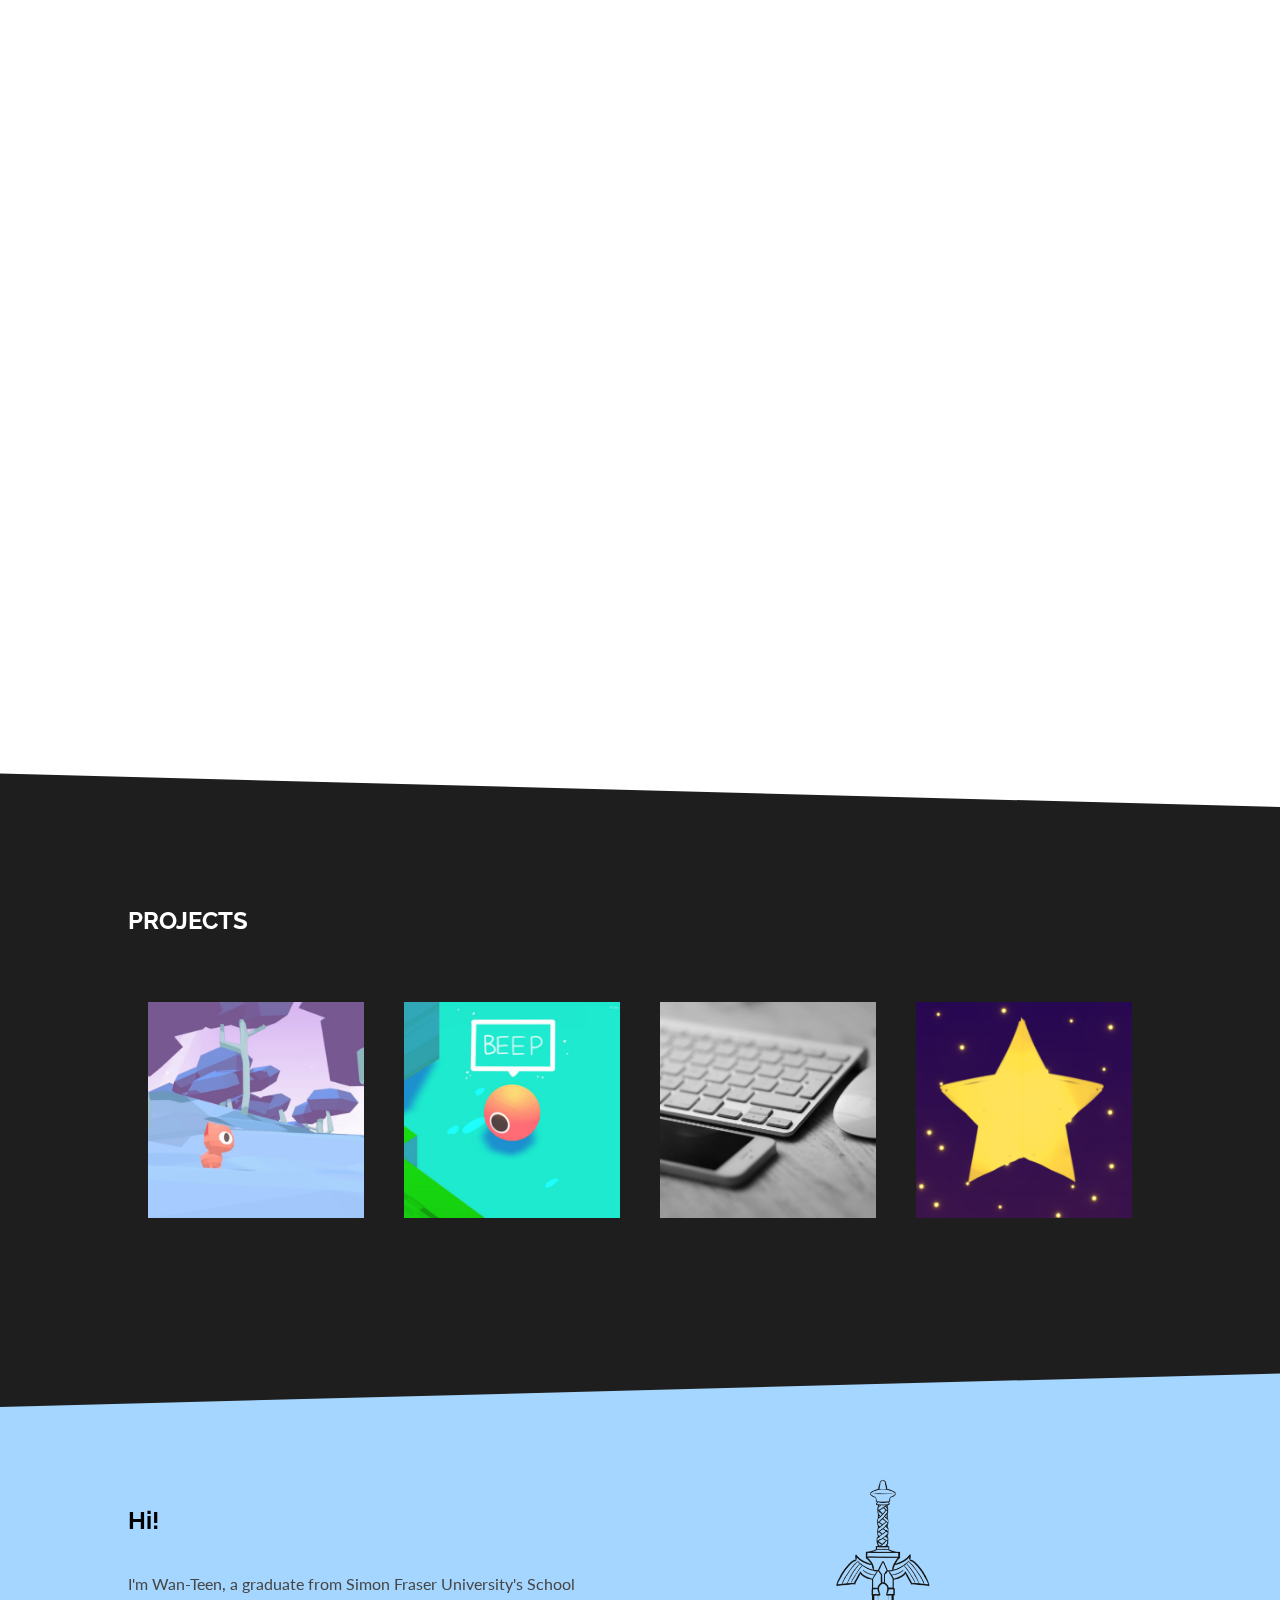
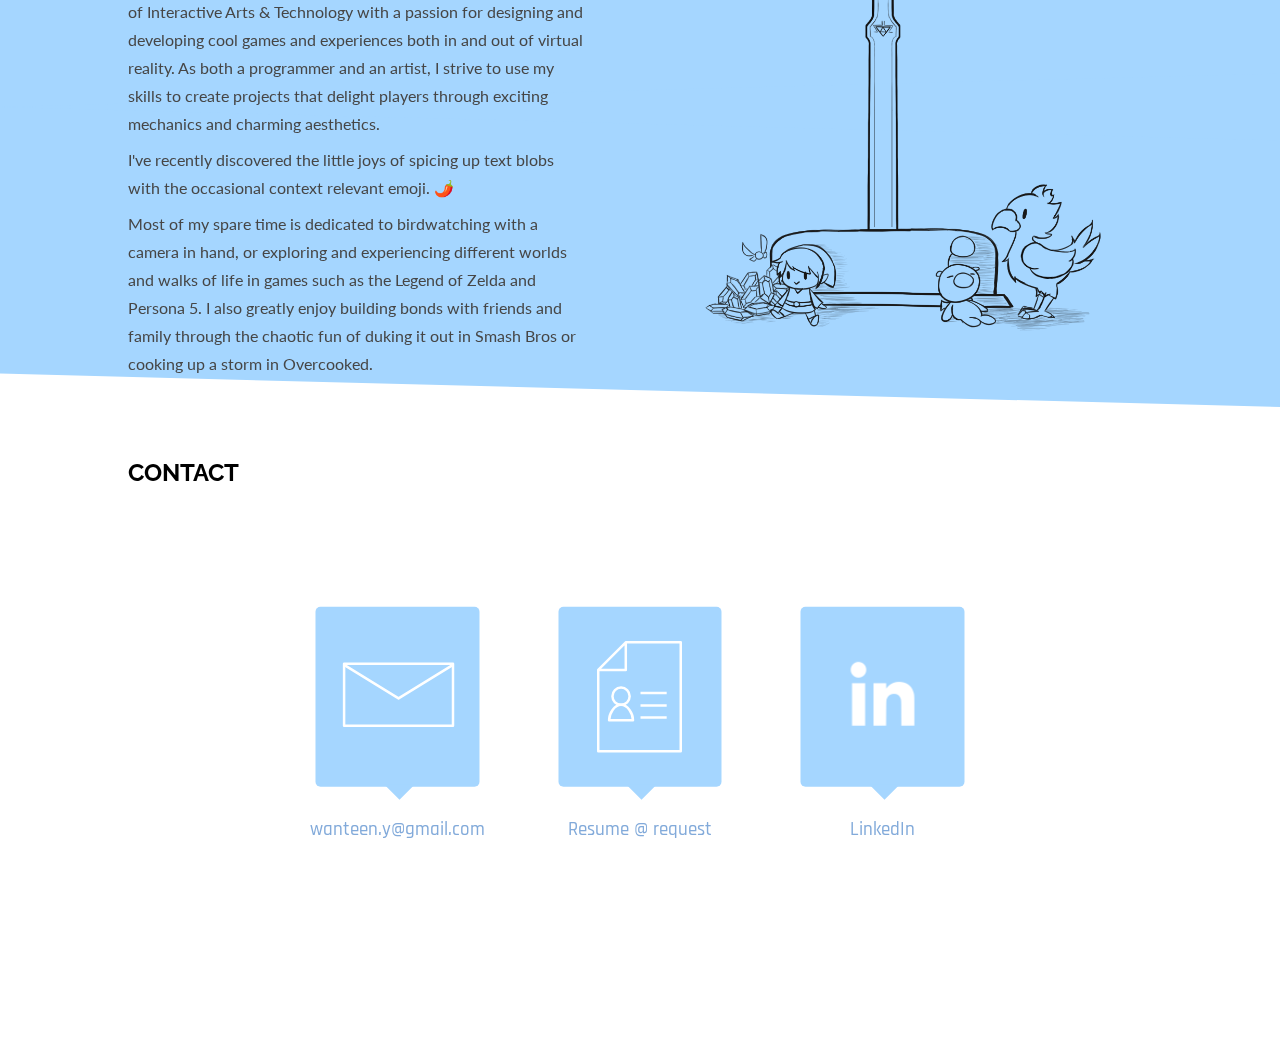
<file: index.html>
<!DOCTYPE html>
<html lang ="en">

  <head>

    <meta charset="utf-8">
    <meta name=viewport content="width=device-width, initial-scale=1">
    <meta name="format-detection" content="telephone=no">

    <title>wan-teen yang</title>

    <link rel="shortcut icon" type="image/x-icon" href="imgs/favicon.ico">
    <link href="css/main.css" rel="stylesheet">
    <link href="css/grid.css" rel="stylesheet">
    <link href="css/icon-animate.css" rel="stylesheet">

    <!-- normalize css from https://necolas.github.io/normalize.css/ -->
    <link href="css/normalize.css" rel="stylesheet"> 
    <link href="css/angled-edges.css" rel="stylesheet">
  </head>

  <body id="index" data-spy="scroll" data-target=".navbar">

    <!-- FIXED HEADER NAVIGATION BAR /////////////////////////////////// -->
    <section class="header-bar" id="header">

      <div class="header-content-left">
        <a href="#top" onclick="scrollToTop()">
        <div class="header-initial-icon">
          <svg id="header-icon" data-name="icon" xmlns="http://www.w3.org/2000/svg" viewBox="0 0 300 300">
              <polygon class="icon-line" points="25 50.23 275 50.23 275 50.23 150 249.76"/>
              <!-- W -->
              <line class="icon-line" x1="81.31" y1="140.78" x2="150.1" y2="50.24"/>
              <line class="icon-line" x1="149.9" y1="50.24" x2="218.69" y2="140.78"/>
              <!-- T -->
              <line class="icon-line" x1="150" y1="50.24" x2="150" y2="249.34"/>
              <!--Y-->
              <line class="icon-line" x1="101.83" y1="112.04" x2="150.07" y2="169.53" />
              <line class="icon-line" x1="149.93" y1="169.53" x2="198.17" y2="112.04" />
          </svg>
        </div>

        <h1> WAN-TEEN YANG </h1>
        </a>
      </div>

      <!-- navigation  -->
      <nav class="nav-bar">
          <a class="button" id="fixedNavProj" href="#projects" onclick="scrollToSection('projects-section')">PROJECTS</a>
          <a class="button" id="fixedNavAbout" href="#about" onclick="scrollToSection('about-section')">ABOUT</a>
          <a class="button" id="fixedNavContact" href="#contact" onclick="scrollToSection('contact-section')">CONTACT</a>
      </nav>

    </section>

    <!-- TOP SECTION //////////////////////////////////////////////////////////  -->
    <section id="top-section" data-section-name="top" class="section"> 
        <div class="initial-icon">
          <svg class="icon" id="icon" data-name="icon" xmlns="http://www.w3.org/2000/svg" viewBox="0 0 300 300">
              <polygon class="icon-line-animate triangle" points="25 50.23 275 50.23 275 50.23 150 249.76"/>
              <!-- W -->
              <line class="icon-line-animate w-left" x1="81.31" y1="140.78" x2="150.1" y2="50.24"/>
              <line class="icon-line-animate w-right" x1="149.9" y1="50.24" x2="218.69" y2="140.78"/>
              <!-- T -->
              <line class="icon-line-animate t-line" x1="150" y1="50.24" x2="150" y2="249.34"/>
              <!--Y-->
              <line class="icon-line-animate y-left" x1="101.83" y1="112.04" x2="150.07" y2="169.53" />
              <line class="icon-line-animate y-right" x1="149.93" y1="169.53" x2="198.17" y2="112.04" />
          </svg>
        </div>

        <div class="top-content">

          <h1> WAN-TEEN YANG </h1>
          <p> &lt; game/vr developer + programmer &gt; </p>

          <nav class="nav-bar">
            <a href="#projects" class="button" onclick="scrollToSection('projects-section')">PROJECTS</a>
            <a href="#about" class="button" onclick="scrollToSection('about-section')">ABOUT</a>
            <a href="#contact" class="button" onclick="scrollToSection('contact-section')">CONTACT</a>
          </nav>
        </div>

    </section>

    <!-- PROJECTS SECTION ////////////////////////////////////////////////////// -->
    <section id="projects-section" class="section edge--both"> 
      <div class="index-section-content">
        <h2> PROJECTS </h2>
        <div class="content-container">

            <div class="content-block project-item">
              <a href="amorphous.html">
                <div class="project-img">
                  <img src="imgs/project-icons/amorphous-icon.png" alt="amorphous" draggable="false">
                </div>
              <div class="content-info-overlay">
                <p class="paragraph-head"> AMORPHOUS </p>
                <p class="paragraph"> 3d animated short </p>
              </div>
              </a>
            </div>
            
            <div class="content-block project-item">
              <a href="beep.html">
              <div class="project-img">
                <img src="imgs/project-icons/beep-icon.jpg" alt="beep" draggable="false">
              </div>
              <div class="content-info-overlay">
                <p class="paragraph-head"> BEEP </p>
                <p class="paragraph"> game development </p>
              </div>
              </a>
            </div>

            <div class="content-block project-item">
              <a href="phone-comparison.html">
              <div class="project-img">
                <img src="imgs/project-icons/phone-icon.jpg" alt="phone-comparison" draggable="false">
              </div>
              <div class="content-info-overlay">
                <p class="paragraph-head"> PHONE COMPARISON </p>
                <p class="paragraph"> web development </p>
              </div>
              </a>
            </div>

            <div class="content-block project-item">
              <a href="sleep-on-it.html">
              <div class="project-img">
                <img src="imgs/project-icons/sleep-icon.png" alt="sleep-on-it" draggable="false">
              </div>
              <div class="content-info-overlay">
                <p class="paragraph-head"> SLEEP ON IT </p>
                <p class="paragraph"> app development </p>
              </div>
              </a>
            </div>
          
          </div> <!-- end of content container -->

      </div> 
      <!-- end of index section content -->
    </section>

    <!-- ABOUT SECTION ////////////////////////////////////////////////////// -->

    <section id="about-section" data-section-name="about" class="section edge--both--reverse">
      <div class="index-section-content">
        <h2> Hi! </h2>

        <p class="bio">
          I'm Wan-Teen, a graduate from Simon Fraser University's School of Interactive Arts &amp; Technology with a passion for designing and developing cool games and experiences both in and out of virtual reality. As both a programmer and an artist, I strive to use my skills to create projects that delight players through exciting mechanics and charming aesthetics.

          <span class="spacer"></span>
          
          I've recently discovered the little joys of spicing up text blobs with the occasional context relevant emoji. 🌶️
          
          <span class="spacer"></span>
          
          Most of my spare time is dedicated to birdwatching with a camera in hand, or exploring and experiencing different worlds and walks of life in games such as the Legend of Zelda and Persona 5. I also greatly enjoy building bonds with friends and family through the chaotic fun of duking it out in Smash Bros or cooking up a storm in Overcooked.

        </p>

        <div class="about-img">
          <img src="imgs/about-v0.png" alt="about" draggable="false">
        </div>
      </div>
      <!-- end of index section content -->
    </section>

    <!-- CONTACT SECTION ////////////////////////////////////////////////////// -->

    <section id="contact-section" data-section-name="contact" class="section edge--both">
      <div class="index-section-content">
        <h2> CONTACT </h2>

        <div class="contact-info">

         <!-- navigation  -->
          <div class="nav-bar">

            <div class="button no-bracket">
              <a href="mailto:wanteen.y@gmail.com">
              <div class="contact-icon-container">
                <div class="triangle"></div>
                <div class="contact-icon">
                  <svg version="1.1" id="Layer_3" xmlns="http://www.w3.org/2000/svg" xmlns:xlink="http://www.w3.org/1999/xlink" x="0px" y="0px"
                  viewBox="0 0 300 300" style="enable-background:new 0 0 300 300;" xml:space="preserve">
                  <g>
                  <rect x="43.2" y="84" class="contact-icon-stroke" width="217.8" height="123.7"/>
                  <polyline class="contact-icon-stroke" points="43.2,86.2 152.1,153.2 261,86.2  "/>
                  </g>
                  </svg>
                </div>
              </div>
              wanteen.y@gmail.com</a>
            </div>

            <div class="button no-bracket">
              <a href="#" onClick="return false;">
              <div class="contact-icon-container">
                <div class="triangle"></div>
                <div class="contact-icon">
                  <svg version="1.1" id="Layer_5" xmlsnlinkedin="http://www.w3.org/2000/svg" xmlns:xlink="http://www.w3.org/1999/xlink" x="0px" y="0px"
                  viewBox="0 0 300 300" style="enable-background:new 0 0 300 300;" xml:space="preserve">
                    <g>
                      <polyline class="contact-icon-stroke" points="122.6,41.1 232.5,41.1 232.5,258.9 67.5,258.9 67.5,96.2  "/>
                      <polygon class="contact-icon-stroke" points="122.6,96.2 67.5,96.2 95,68.6 122.6,41.1  "/>
                      <line class="contact-icon-stroke" x1="152" y1="142.5" x2="204.4" y2="142.5"/>
                      <line class="contact-icon-stroke" x1="152" y1="167.2" x2="204.4" y2="167.2"/>
                      <line class="contact-icon-stroke" x1="152" y1="191.2" x2="204.4" y2="191.2"/>
                      <circle class="contact-icon-stroke" cx="113.1" cy="148.8" r="17.2"/>
                      <path class="contact-icon-stroke" d="M89.2,197.1c0-14.1,10.7-31.1,23.9-31.1s23.9,17,23.9,31.1H89.2z"/>
                    </g>
                  </svg>
                </div>
              </div>              
              Resume @ request</a>
            </div>

            <div class="button no-bracket">
              <a href="https://www.linkedin.com/in/wanteen-y" target="_blank">
              <div class="contact-icon-container">
                <div class="triangle"></div>
                <div class="contact-icon">
                  <img src="imgs/icons/linkedin-64.png" alt="linkedin">
                  </svg>
                </div>
              </div>              
              LinkedIn</a>
            </div>

          </div>
          <!-- end of navbar -->
        </div>
        <!-- end of contact info -->

       </div>
      <!-- end of index section content -->
    </section>

    <!-- Load JS -->
    <script src="js/jquery.min.js"></script>
    <script src="js/jquery-ui.min.js"></script>

    <script src="js/nav-handler.js"></script>

    </body>
</html>
</file>
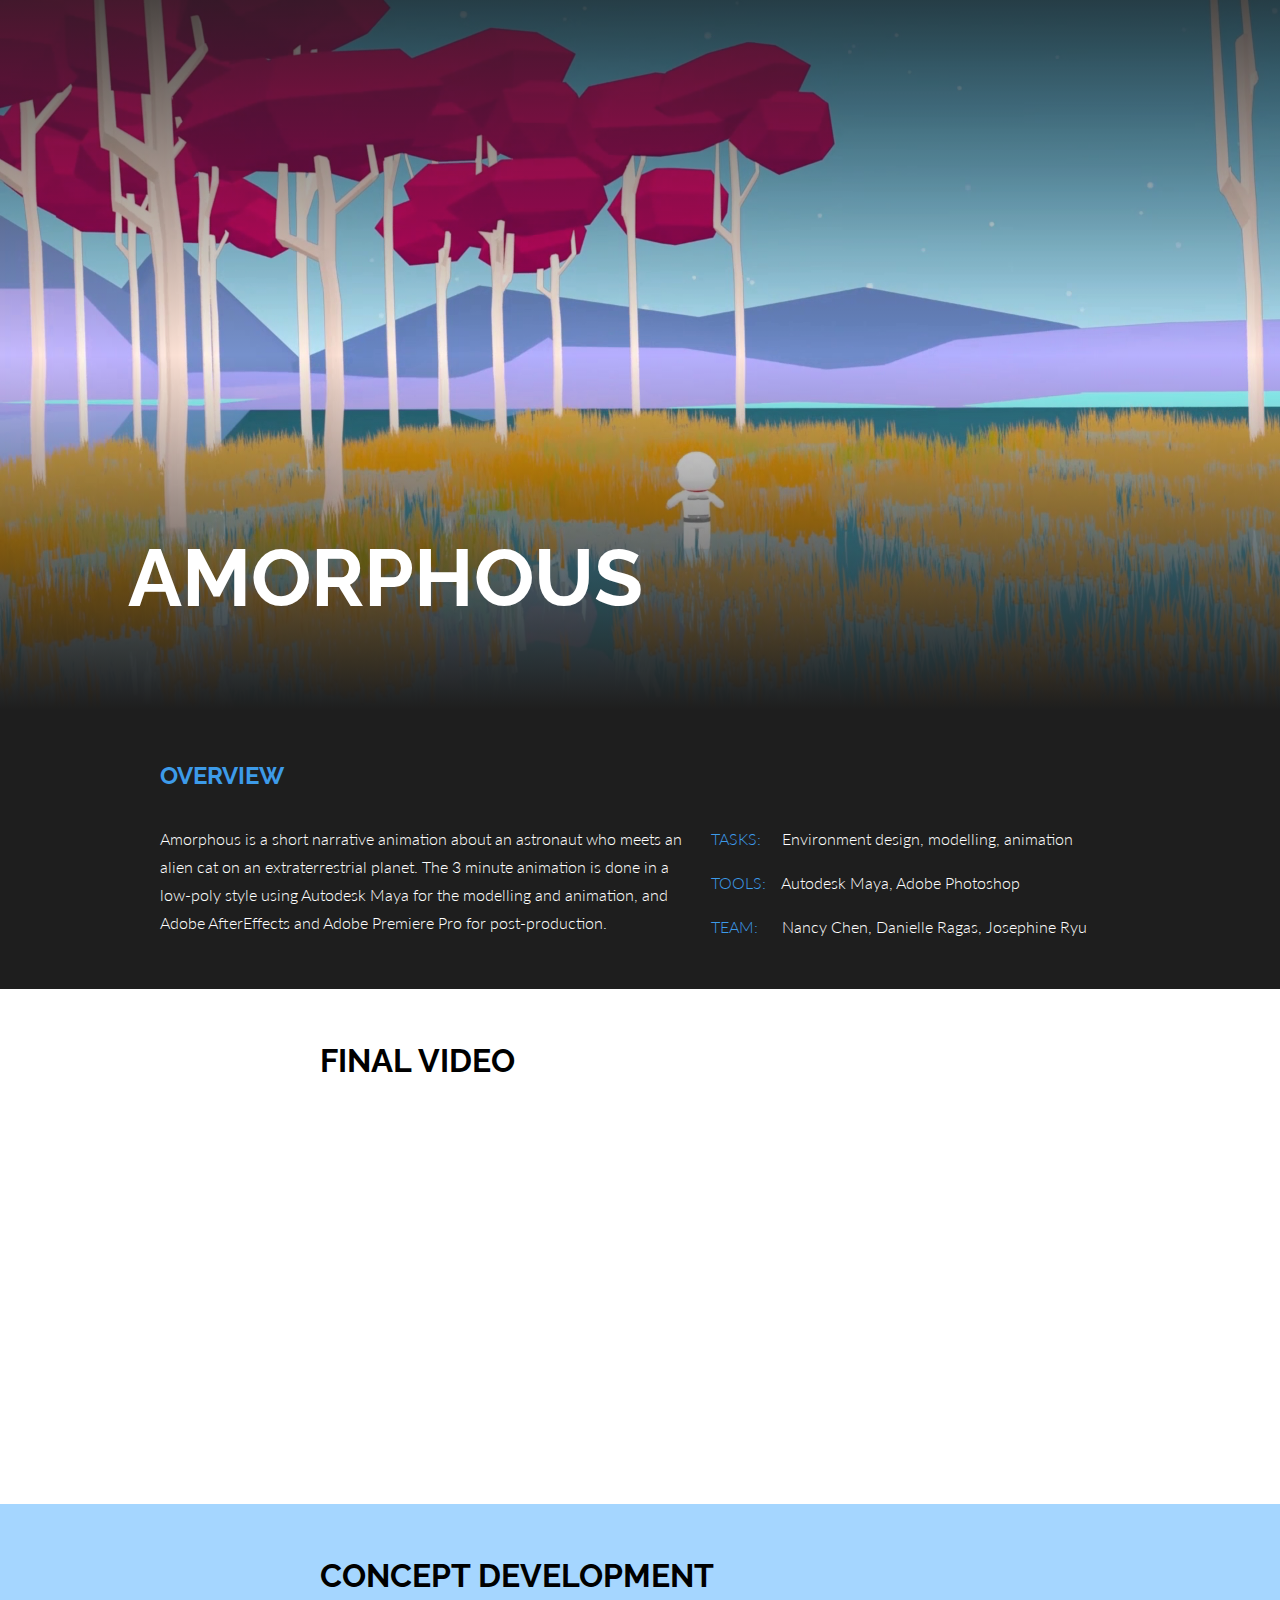
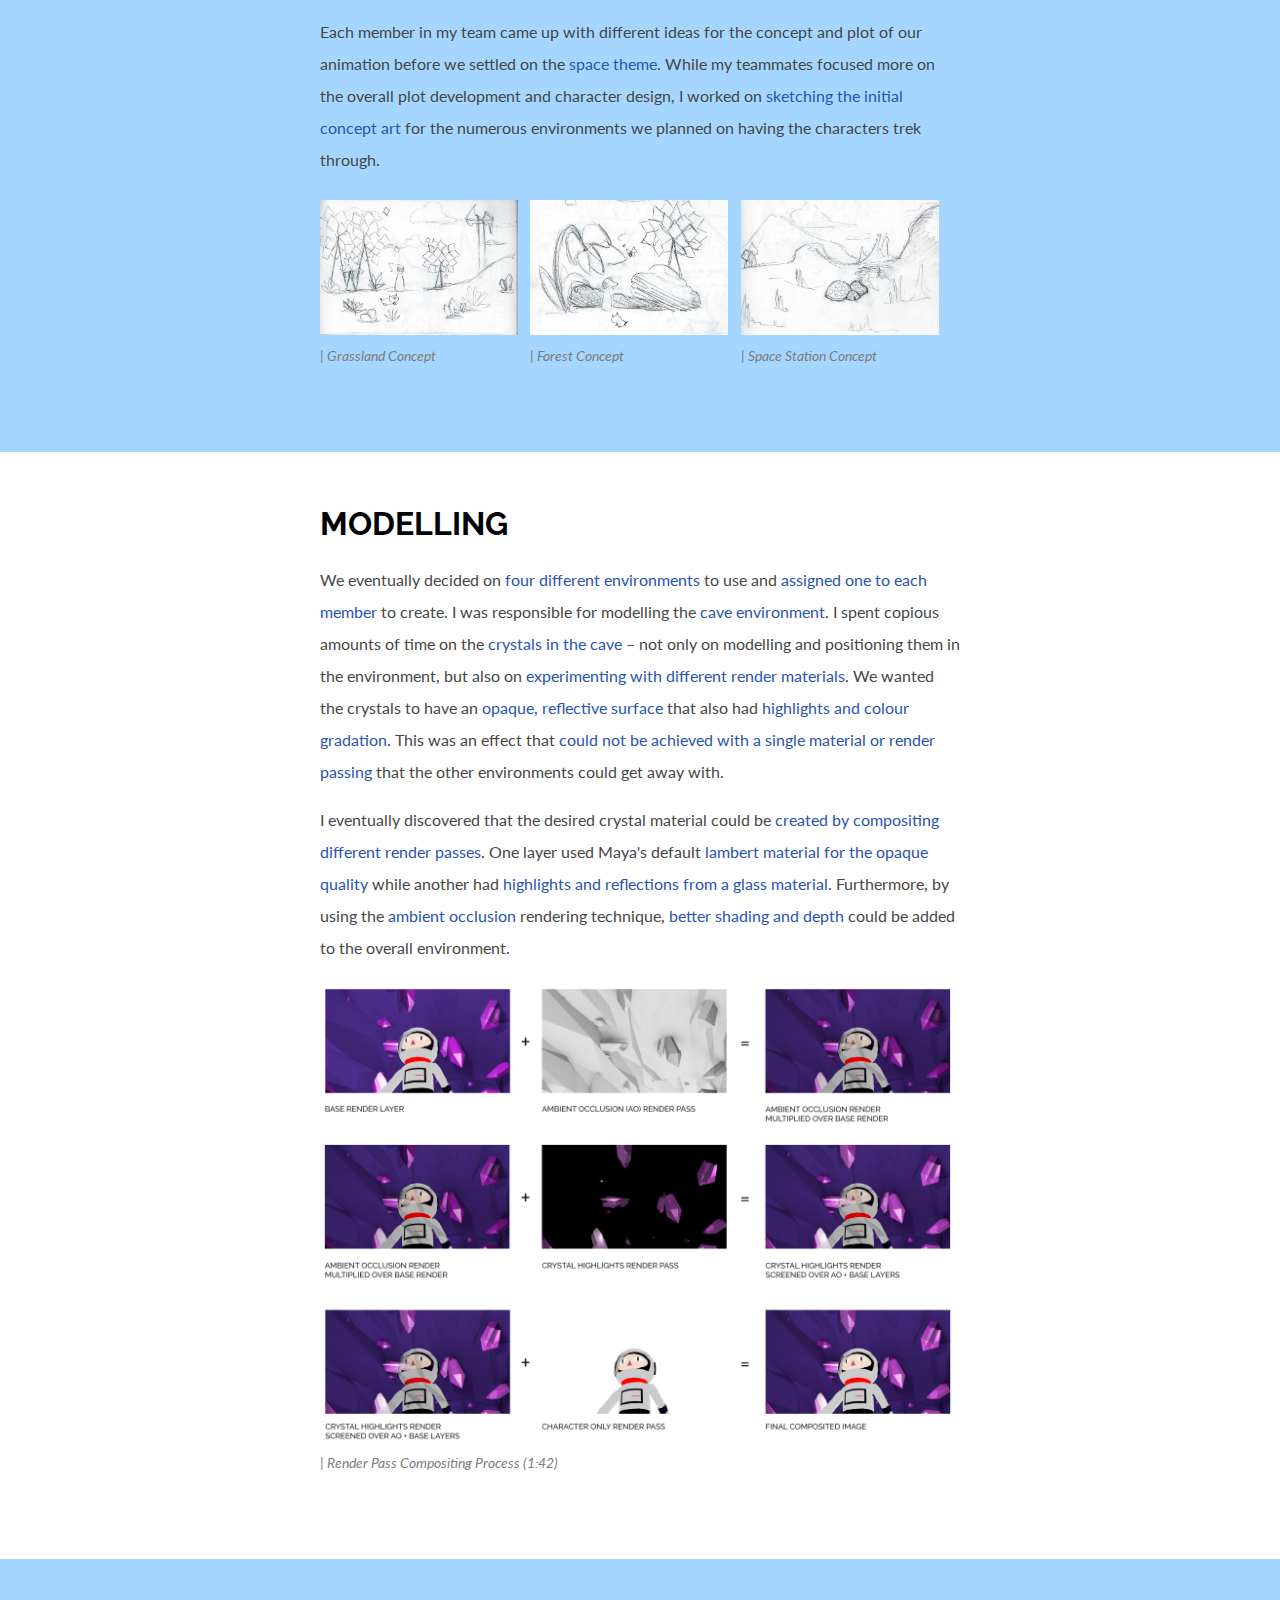
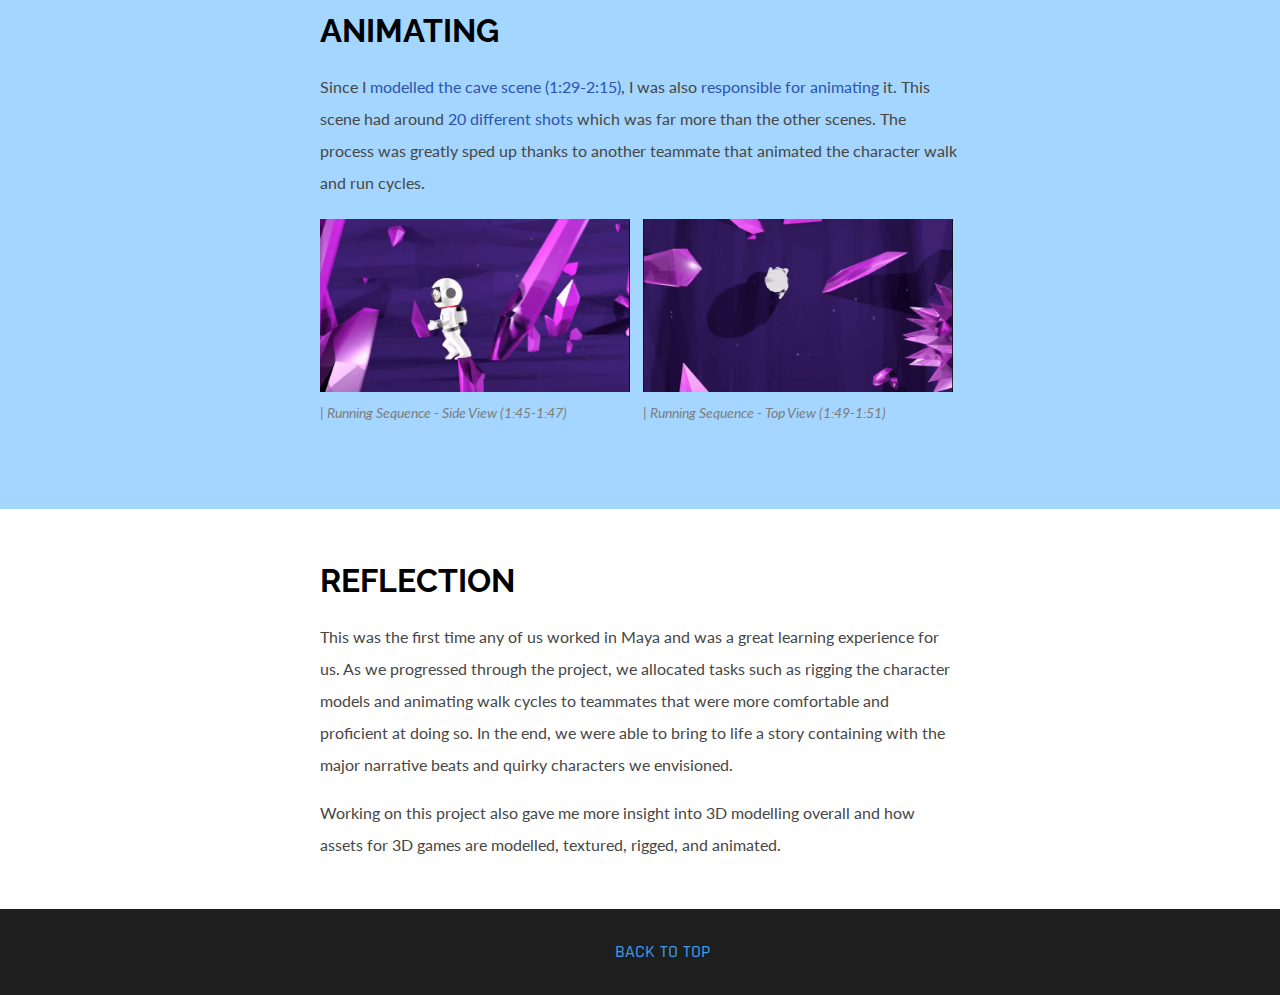
<file: amorphous.html>
<!DOCTYPE html>
<html lang ="en">

  <head>

    <meta charset="utf-8">
    <meta name=viewport content="width=device-width, initial-scale=1">

    <title>Amorphous // 3D Animation</title>

    <link rel="shortcut icon" type="image/x-icon" href="imgs/favicon.ico">
    <link href="css/main.css" rel="stylesheet">
    <link href="css/grid.css" rel="stylesheet">
    <!-- normalize css from https://necolas.github.io/normalize.css/ -->
    <link href="css/normalize.css" rel="stylesheet"> 
    <link href="css/angled-edges.css" rel="stylesheet">

  </head>

  <body>

    <!-- FIXED HEADER NAVIGATION BAR /////////////////////////////////// -->
    <section class="header-bar">

      <div class="header-content-left">
        <a href="index.html">
        <div class="header-initial-icon">
          <svg version="1.1" id="Layer_4" xmlns="http://www.w3.org/2000/svg" xmlns:xlink="http://www.w3.org/1999/xlink" x="0px" y="0px"
          viewBox="0 0 350 350" style="enable-background:new 0 0 350 350;" xml:space="preserve">
          <line class="icon-line" x1="178.1" y1="62" x2="178.1" y2="316.6"/>
          <line class="icon-line" x1="178.1" y1="62" x2="92.8" y2="177.7"/>
          <line class="icon-line" x1="263.6" y1="176.8" x2="178.1" y2="62"/>
          <line class="icon-line" x1="120.6" y1="139.3" x2="178.1" y2="214.3"/>
          <line class="icon-line" x1="178.1" y1="214.3" x2="237" y2="141.2"/>
          <polygon class="icon-line" points="21.8,62 334.4,62 178.1,320.3 "/>
          </svg>
        </div>
        <h1> WAN-TEEN YANG </h1>
        </a>
      </div>

      <!-- navigation  -->
      <nav class="nav-bar project-nav ">
        <a class="button project-nav-button" id="fixedNavProj" href="index.html#projects">RETURN TO PROJECTS</a>
      </nav>

    </section>

    <!-- PROJECT TOP //////////////////////////////////////////////////////// -->

    <section id="project-top" class="amorphous-bg">
      <div class="bg-overlay"></div>
      <div class="project-content">
        <h1> AMORPHOUS </h1>
      </div>
    </section>

    <section id="project-overview">
      <div class="project-overview-content">

        <h2 class="subheader"> OVERVIEW </h2>
        <div class="overview">
          <p> Amorphous is a short narrative animation about an astronaut who meets an alien cat on an extraterrestrial planet. The 3 minute animation is done in a low-poly style using Autodesk Maya for the modelling and animation, and Adobe AfterEffects and Adobe Premiere Pro for post-production. 
          </p>
          </div>

        <div class="overview-breakdown">
          <p>
            <span class="label">TASKS:</span>
            Environment design, modelling, animation
          </p>
          <p>
            <span class="label">TOOLS:</span>
            Autodesk Maya, Adobe Photoshop
          </p>
          <p>
            <span class="label">TEAM:</span>
            Nancy Chen, Danielle Ragas, Josephine Ryu
          </p>
        </div>
      </div>
    </section>

    <!-- FINAL RESULT //////////////////////////////////////////////////////// -->   

    <section id="final-result">
      <div class="project-content">
        <h1> FINAL VIDEO </h1>
        <div class="video">
          <figure>
            <iframe src="https://player.vimeo.com/video/162523399?title=0&amp;byline=0&amp;portrait=0" width="640" height="360" allowfullscreen></iframe>
          </figure>
        </div>
      </div>
    </section>

    <!-- CONCEPT //////////////////////////////////////////////////////// -->

    <section id="concept">
      <div class="project-content">
          <h1> CONCEPT DEVELOPMENT</h1>
          <p>
            Each member in my team came up with different ideas for the concept and plot of our animation before we settled on the <span class="highlight">space theme</span>. While my teammates focused more on the overall plot development and character design, I worked on <span class="highlight">sketching the initial concept art</span> for the numerous environments we planned on having the characters trek through.
          </p>

          <span class="spacer"></span>

          <div class="images">
            <div class="img-col-3">
              <img src="imgs/amorphous/concept01.jpg" alt="grassland concept art">
              <div class="img-caption">| Grassland Concept</div>
            </div>
            <div class="img-col-3">
              <img src="imgs/amorphous/concept02.jpg" alt="forest concept art">
              <div class="img-caption">| Forest Concept</div>
            </div>
            <div class="img-col-3">
              <img src="imgs/amorphous/concept03.jpg" alt="space station ruins concept art">
             <div class="img-caption"> | Space Station Concept</div>
           </div>
          </div>
        </div>
    </section>

    <!-- MODELLING //////////////////////////////////////////////////////// -->

    <section id="modelling">
      <div class="project-content">
          <h1>MODELLING</h1>
          <p> We eventually decided on <span class="highlight">four different environments</span> to use and <span class="highlight">assigned one to each member</span> to create. I was responsible for modelling the <span class="highlight">cave environment</span>. I spent copious amounts of time on the <span class="highlight">crystals in the cave</span> – not only on modelling and positioning them in the environment, but also on <span class="highlight">experimenting with different render materials</span>. We wanted the crystals to have an <span class="highlight">opaque, reflective surface</span> that also had <span class="highlight">highlights and colour gradation</span>. This was an effect that <span class="highlight">could not be achieved with a single material or render passing</span> that the other environments could get away with.</p>
          <p>I eventually discovered that the desired crystal material could be <span class="highlight">created by compositing different render passes</span>. One layer used Maya's default <span class="highlight">lambert material for the opaque quality</span> while another had <span class="highlight">highlights and reflections from a glass material</span>. Furthermore, by using the <span class="highlight">ambient occlusion</span> rendering technique, <span class="highlight">better shading and depth</span> could be added to the overall environment.
          </p>

          <span class="spacer"></span>

          <div class="images">
            <img class="img-col-1" src="imgs/amorphous/amorphous-compositing-processv2.png" alt="compositing process">
            <div class="img-caption">| Render Pass Compositing Process (1:42)</div>
          </div>

      </div>
    </section>

    <!-- ANIMATING //////////////////////////////////////////////////////// -->

    <section id="animating">
      <div class="project-content">
          <h1>ANIMATING</h1>
          <p> Since I <span class="highlight">modelled the cave scene (1:29-2:15)</span>, I was also <span class="highlight">responsible for animating</span> it. This scene had around <span class="highlight">20 different shots</span> which was far more than the other scenes. The process was greatly sped up thanks to another teammate that animated the character walk and run cycles.
          </p>

          <span class="spacer"></span>
            
          <div class="images">
            <div class="img-col-2"> 
              <img src="imgs/amorphous/run01.gif" alt="running sequence side view">
              <div class="img-caption">| Running Sequence - Side View (1:45-1:47)</div>
            </div>
            <div class="img-col-2"> 
              <img src="imgs/amorphous/run02.gif" alt="running sequence top view">
              <div class="img-caption">| Running Sequence - Top View (1:49-1:51) </div>
            </div>
          </div>
      </div>
    </section>

    <!-- REFLECTION //////////////////////////////////////////////////////// -->

    <section id="reflection" class="white-bg">
      <div class="project-content">
        <h1> REFLECTION </h1>
        <p> This was the first time any of us worked in Maya and was a great learning experience for us. As we progressed through the project, we allocated tasks such as rigging the character models and animating walk cycles to teammates that were more comfortable and proficient at doing so. In the end, we were able to bring to life a story containing with the major narrative beats and quirky characters we envisioned. </p>
        <p> Working on this project also gave me more insight into 3D modelling overall and how assets for 3D games are modelled, textured, rigged, and animated.</p>
      </div>

      <div class="nav-area">
        <nav class="nav-bar nav-bar-end">
          <a href="#" class="button">BACK TO TOP</a>
        </nav>
      </div>
    </section>


    <!-- Load JS -->
    <script src="js/jquery.min.js"></script>
    <script src="js/jquery-ui.min.js"></script>

    <script src="js/nav-handler.js"></script>
    <script src="js/jquery.scrollify.js"></script>
    <script src="js/video-formatter.js"></script>

    </body>
    </html>
</file>
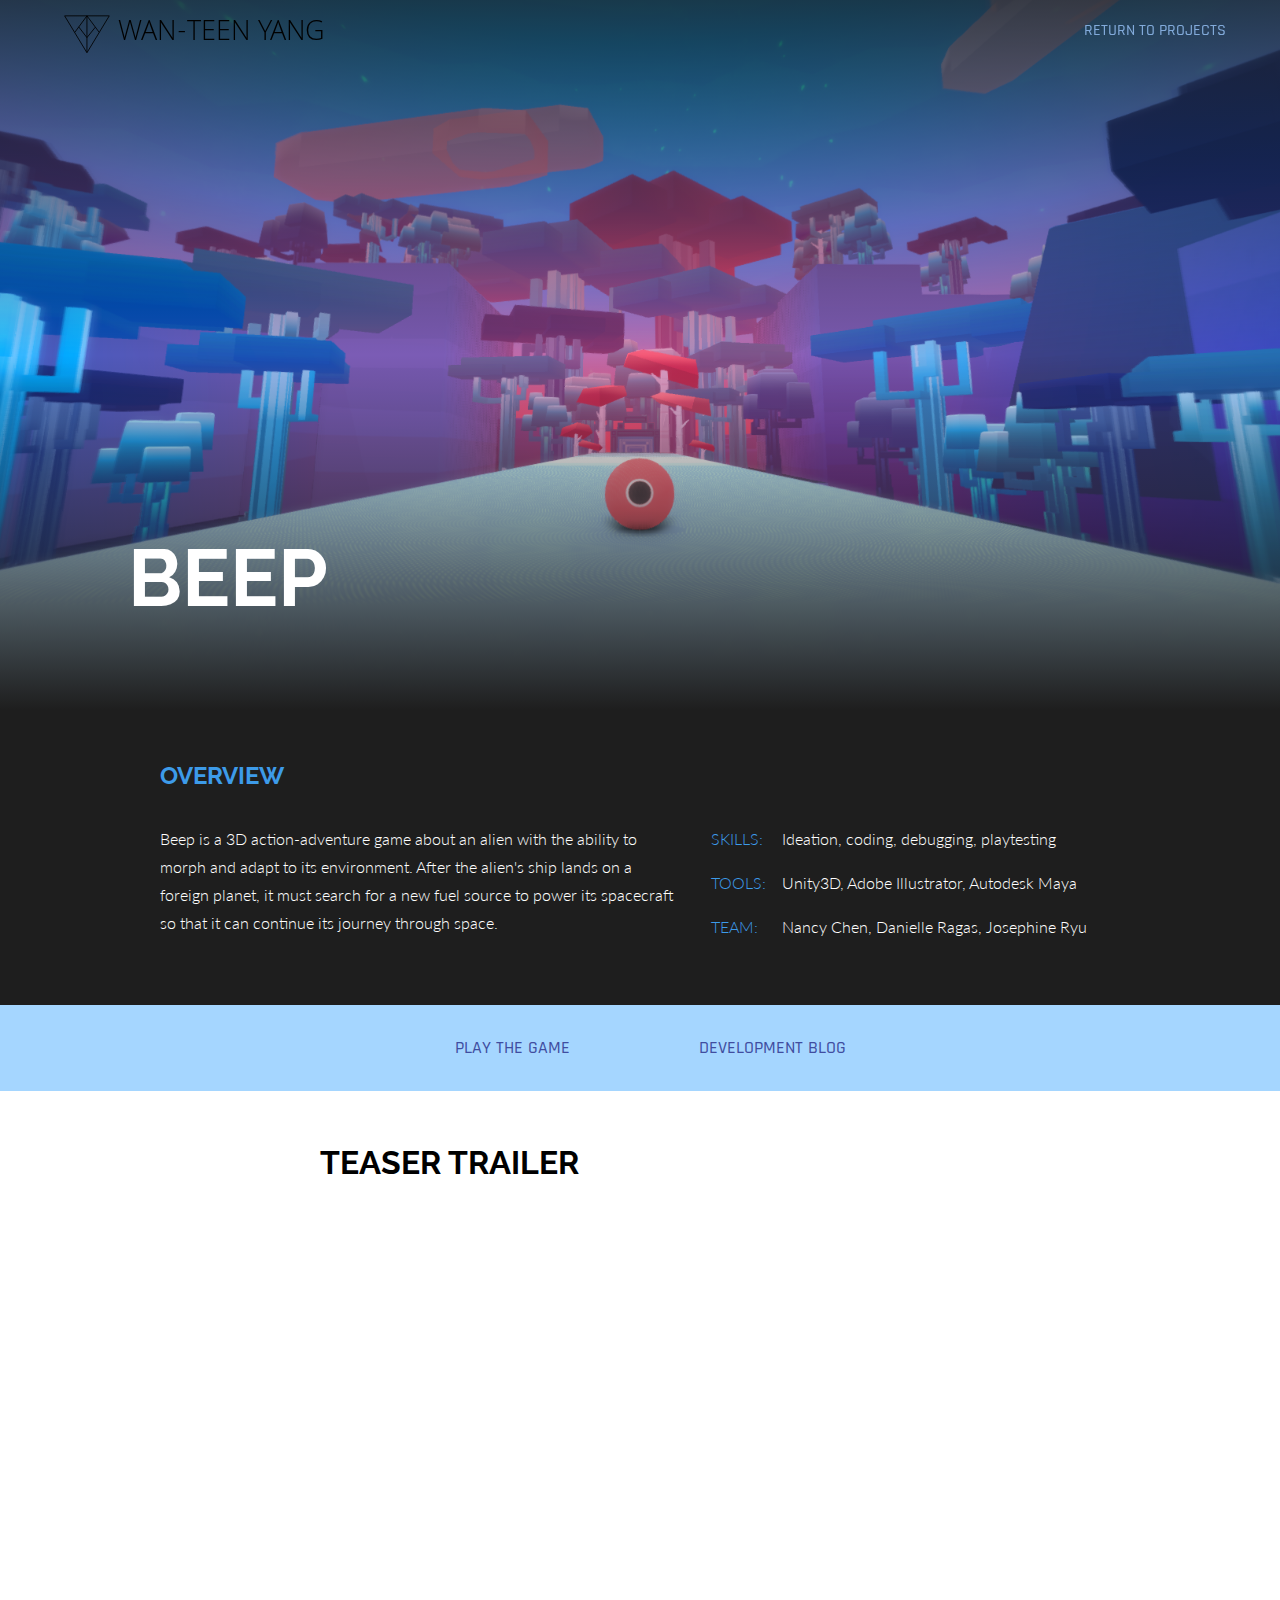
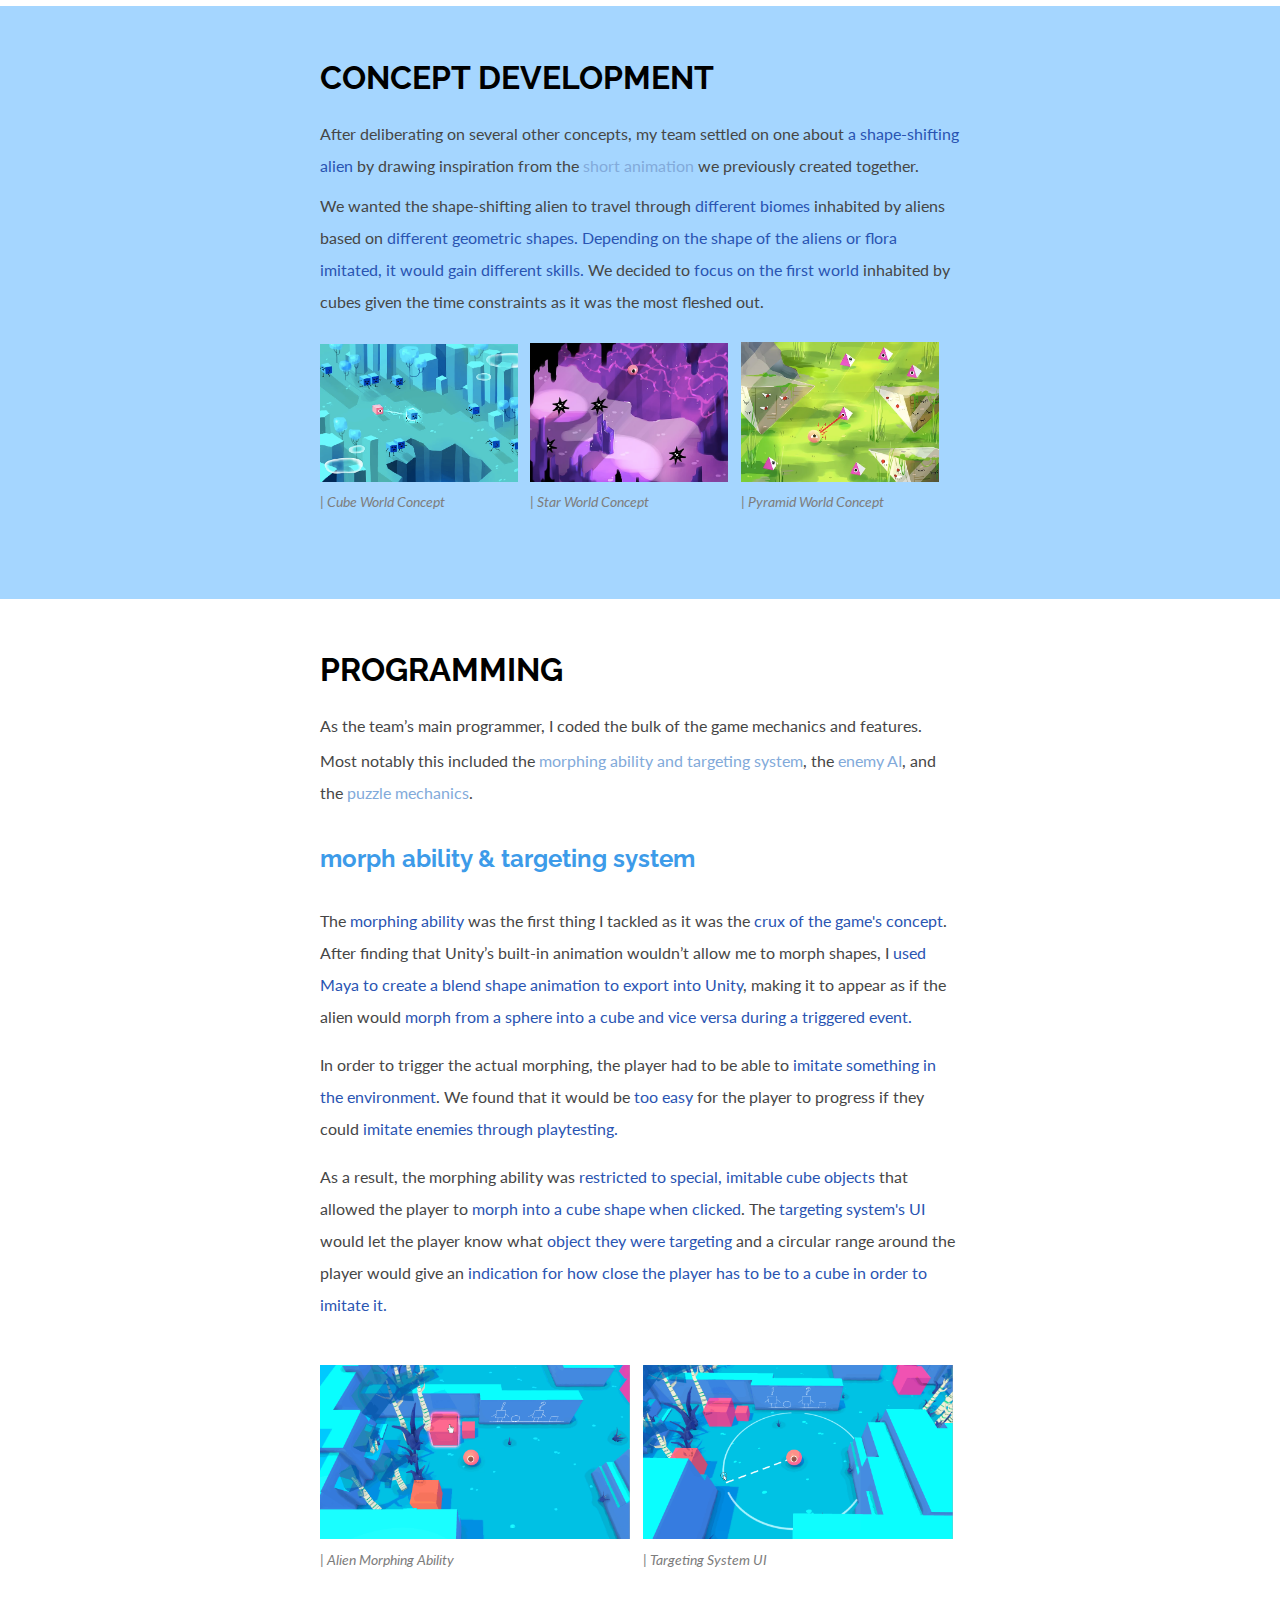
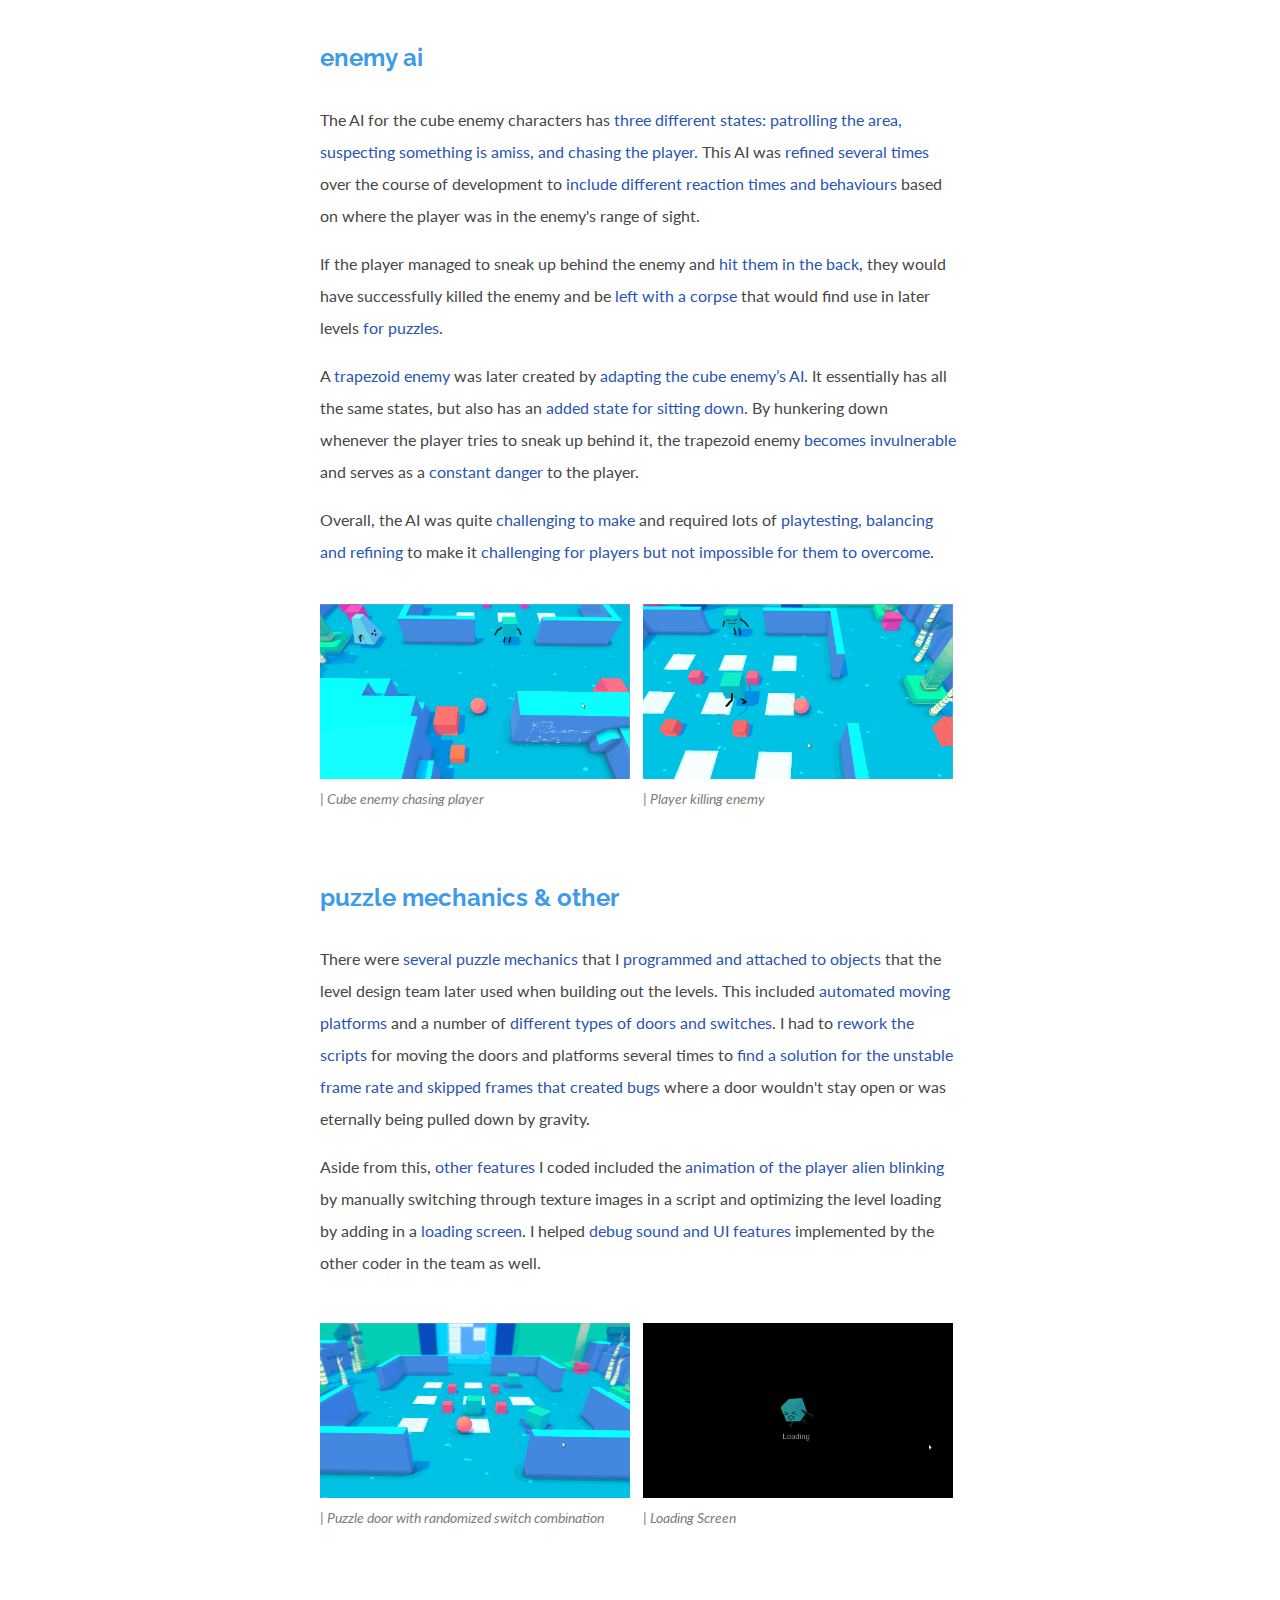
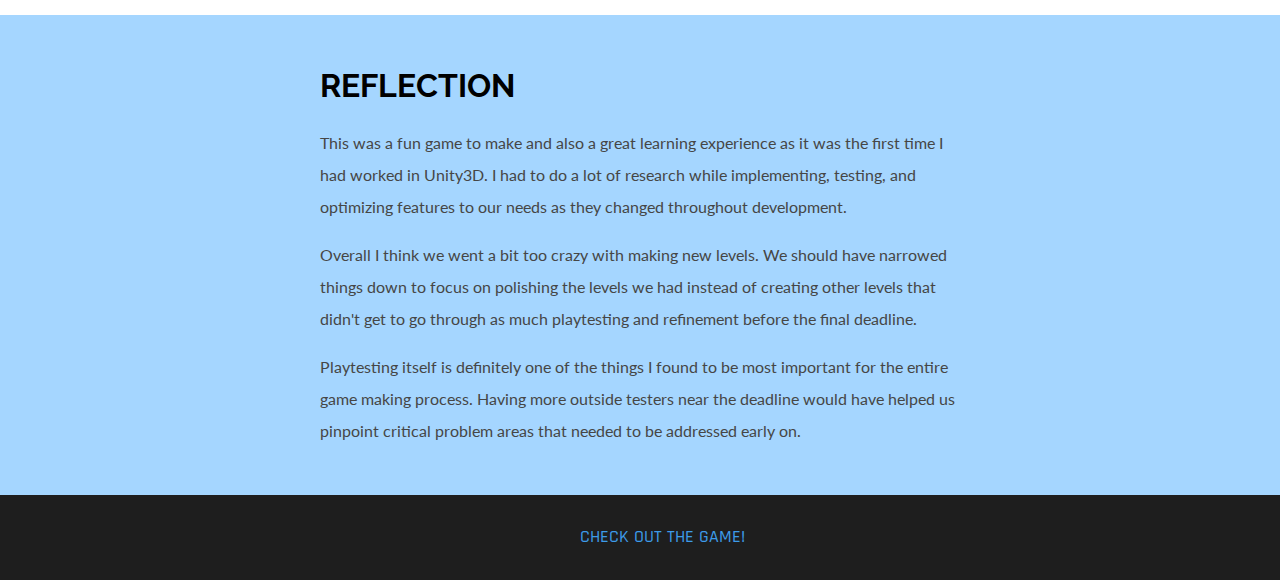
<file: beep.html>
<!DOCTYPE html>
<html lang ="en">

  <head>

    <meta charset="utf-8">
    <meta name=viewport content="width=device-width, initial-scale=1">

    <title>Beep // Game Design</title>

    <link rel="shortcut icon" type="image/x-icon" href="imgs/favicon.ico">
    <link href="css/main.css" rel="stylesheet">
    <link href="css/grid.css" rel="stylesheet">
    <!-- normalize css from https://necolas.github.io/normalize.css/ -->
    <link href="css/normalize.css" rel="stylesheet"> 
    <link href="css/angled-edges.css" rel="stylesheet">

  </head>

  <body>

    <!-- FIXED HEADER NAVIGATION BAR /////////////////////////////////// -->
    <section class="header-bar project-page-nav page-top">

      <div class="header-content-left">
        <a href="index.html">
        <div class="header-initial-icon">
          <svg version="1.1" id="Layer_1" xmlns="http://www.w3.org/2000/svg" xmlns:xlink="http://www.w3.org/1999/xlink" x="0px" y="0px"
          viewBox="0 0 350 350" style="enable-background:new 0 0 350 350;" xml:space="preserve">
          <line class="icon-line" x1="178.1" y1="62" x2="178.1" y2="316.6"/>
          <line class="icon-line" x1="178.1" y1="62" x2="92.8" y2="177.7"/>
          <line class="icon-line" x1="263.6" y1="176.8" x2="178.1" y2="62"/>
          <line class="icon-line" x1="120.6" y1="139.3" x2="178.1" y2="214.3"/>
          <line class="icon-line" x1="178.1" y1="214.3" x2="237" y2="141.2"/>
          <polygon class="icon-line" points="21.8,62 334.4,62 178.1,320.3 "/>
          </svg>
        </div>

        <h1> WAN-TEEN YANG </h1>
        </a>
      </div>

      <!-- navigation  -->
      <nav class="nav-bar project-nav">
        <a class="button project-nav-button" id="fixedNavProj" href="index.html#projects">RETURN TO PROJECTS</a>
      </nav>

    </section>

    <!-- PROJECT TOP //////////////////////////////////////////////////////// -->

    <section id="project-top" class="beep-bg">
      <div class="bg-overlay"></div>
      <div class="project-content">
        <h1> BEEP </h1>
      </div>
    </section>

    <section id="project-overview">
      <div class="project-overview-content">

        <h2 class="subheader"> OVERVIEW </h2>
        <div class="overview">
          <p> Beep is a 3D action-adventure game about an alien with the ability to morph and adapt to its environment. After the alien's ship lands on a foreign planet, it must search for a new fuel source to power its spacecraft so that it can continue its journey through space. </p>
       </div>

        <div class="overview-breakdown">
          <p>
            <span class="label">SKILLS:</span>
            Ideation, coding, debugging, playtesting
          </p>
          <p>
            <span class="label">TOOLS:</span>
            Unity3D, Adobe Illustrator, Autodesk Maya
          </p>
          <p>
            <span class="label">TEAM:</span>
            Nancy Chen, Danielle Ragas, Josephine Ryu
          </p>
        </div>
      </div> 
      <!-- end of overview content -->

      <div class="nav-area">
        <nav class="nav-bar">
          <a href="http://gamejolt.com/games/beep/259483" class="button">PLAY THE GAME</a>

          <a href="http://alces-team.tumblr.com/" class="button">DEVELOPMENT BLOG</a>
        </nav>
      </div>

    </section>

    <!-- FINAL RESULT //////////////////////////////////////////////////////// -->

    <section id="final-result">
      <div class="project-content">
        <h1> TEASER TRAILER </h1>
        <div class="video">
          <figure>
            <iframe src="https://player.vimeo.com/video/212249428?title=0&amp;byline=0&amp;portrait=0" width="640" height="360" allowfullscreen></iframe>
          </figure>
        </div>
      </div>
    </section>

    <!-- CONCEPT //////////////////////////////////////////////////////// -->

    <section id="concept">
      <div class="project-content">
          <h1> CONCEPT DEVELOPMENT</h1>
          <p>
            <span> After deliberating on several other concepts, my team settled on one about <span class="highlight">a shape-shifting alien</span> by drawing inspiration from the <a href="amorphous.html">short animation</a> we previously created together. </span>

            <span class="spacer"></span>
   
            <span> We wanted the shape-shifting alien to travel through <span class="highlight">different biomes</span> inhabited by aliens based on <span class="highlight">different geometric shapes. Depending on the shape of the aliens or flora imitated, it would gain different skills.</span> We decided to <span class="highlight">focus on the first world</span> inhabited by cubes given the time constraints as it was the most fleshed out. </span>
          </p>

          <span class="spacer"></span>

          <div class="images">
            <div class="img-col-3">
              <img src="imgs/beep/world1.png" alt="world 1 concept">
              <div class="img-caption">| Cube World Concept</div>
            </div>
            <div class="img-col-3">
              <img src="imgs/beep/world2.png" alt="world 2 concept">
              <div class="img-caption">| Star World Concept</div>
            </div>
            <div class="img-col-3">
              <img src="imgs/beep/world3.png" alt="world 3 concept">
             <div class="img-caption"> | Pyramid World Concept</div>
           </div>
          </div>

        </div>
    </section>

    <!-- PROGRAMMING //////////////////////////////////////////////////////// -->

    <section id="programming">
      <div class="project-content">
          <h1> PROGRAMMING</h1>
          <p class="intro"> As the team’s main programmer, I coded the bulk of the game mechanics and features. 
          <span class="spacer"></span> 
          Most notably this included the 
          <a href="#morph-target">morphing ability and targeting system</a>, the <a href="#enemy-ai">enemy AI</a>, and the <a href="#puzzle">puzzle mechanics</a>.</p>

          <!-- MORPHING ABILITY/TARGETING UI ///////-->
          <div class="content-container" id="morph-target">
            <h2 class="subheader"> morph ability &amp; targeting system </h2>
              <p>
                The <span class="highlight">morphing ability</span> was the first thing I tackled as it was the <span class="highlight">crux of the game's concept</span>. After finding that Unity’s built-in animation wouldn’t allow me to morph shapes, I <span class="highlight">used Maya to create a blend shape animation to export into Unity</span>, making it to appear as if the alien would <span class="highlight">morph from a sphere into a cube and vice versa during a triggered event.</span>
              </p>

              <p> In order to trigger the actual morphing, the player had to be able to <span class="highlight">imitate something in the environment</span>. We found that it would be <span class="highlight">too easy</span> for the player to progress if they could <span class="highlight">imitate enemies through playtesting.</span> </p>

              <p> As a result, the morphing ability was <span class="highlight">restricted to special, imitable cube objects</span> that allowed the player to <span class="highlight">morph into a cube shape when clicked</span>. The <span class="highlight">targeting system's UI</span> would let the player know what <span class="highlight">object they were targeting</span> and a circular range around the player would give an <span class="highlight">indication for how close the player has to be to a cube in order to imitate it.</span>
              </p>

              <span class="spacer"></span>

              <div class="images">
                <div class="img-col-2"> 
                  <img src="imgs/beep/morph.gif" alt="alien morphing ability">
                  <div class="img-caption">| Alien Morphing Ability </div>
                </div>
                <div class="img-col-2"> 
                  <img src="imgs/beep/targeting.gif" alt="targeting system ui">
                  <div class="img-caption">| Targeting System UI </div>
                </div>
              </div>

          </div>
          <!-- end of content container -->

          <!-- ENEMY AI ///////////////////////////////-->

          <div class="content-container" id="enemy-ai">
            <h2 class="subheader"> enemy ai </h2>
              <p>The AI for the cube enemy characters has <span class="highlight">three different states: patrolling the area, suspecting something is amiss, and chasing the player.</span> This AI was <span class="highlight">refined several times</span> over the course of development to <span class="highlight">include different reaction times and behaviours</span> based on where the player was in the enemy's range of sight.</p>
              <p> If the player managed to sneak up behind the enemy and <span class="highlight">hit them in the back</span>, they would have successfully killed the enemy and be <span class="highlight">left with a corpse</span> that would find use in later levels <span class="highlight">for puzzles</span>.</p>
              <p>A <span class="highlight">trapezoid enemy</span> was later created by <span class="highlight">adapting the cube enemy’s AI</span>. It essentially has all the same states, but also has an <span class="highlight">added state for sitting down</span>. By hunkering down whenever the player tries to sneak up behind it, the trapezoid enemy <span class="highlight">becomes invulnerable</span> and serves as a <span class="highlight">constant danger</span> to the player.</p>

              <p>Overall, the AI was quite <span class="highlight">challenging to make</span> and required lots of <span class="highlight">playtesting, balancing and refining</span> to make it <span class="highlight">challenging for players but not impossible for them to overcome</span>.
              </p>
            <!-- <span class="spacer"></span> -->
             <div class="images col-full">
                <div class="img-col-2"> 
                    <img src="imgs/beep/lvl5.gif" alt="cube enemy chasing player">
                    <div class="img-caption">| Cube enemy chasing player </div>
                  </div>
                  <div class="img-col-2"> 
                    <img src="imgs/beep/lvl5-2.gif" alt="player killing enemy">
                    <div class="img-caption">| Player killing enemy </div>
                  </div>
              </div>
          </div>
          <!-- end of content container -->

          <!-- PUZZLE MECHANICS & OTHER  ///////////////-->

          <div class="content-container" id="puzzle">
            <h2 class="subheader"> puzzle mechanics &amp; other</h2>
            
              <p>There were <span class="highlight">several puzzle mechanics</span> that I <span class="highlight">programmed and attached to objects</span> that the level design team later used when building out the levels. This included <span class="highlight">automated moving platforms</span> and a number of <span class="highlight">different types of doors and switches</span>. I had to <span class="highlight">rework the scripts</span> for moving the doors and platforms several times to <span class="highlight">find a solution for the unstable frame rate and skipped frames that created bugs</span> where a door wouldn't stay open or was eternally being pulled down by gravity. </p>
              
              <p>Aside from this, <span class="highlight">other features</span> I coded included the <span class="highlight">animation of the player alien blinking</span> by manually switching through texture images in a script and optimizing the level loading by adding in a <span class="highlight">loading screen</span>. I helped <span class="highlight">debug sound and UI features</span> implemented by the other coder in the team as well.</p>

              <span class="spacer"></span>
              <div class="images col-full">
                <div class="img-col-2"> 
                  <img src="imgs/beep/puzzle-door.gif" alt="puzzle door with randomized switch combination">
                  <div class="img-caption">| Puzzle door with randomized switch combination </div>
                </div>
                <div class="img-col-2"> 
                  <img src="imgs/beep/loading.gif" alt="loading screen">
                  <div class="img-caption">| Loading Screen </div>
                </div>
              </div>
           
          </div>
          <!-- end of content container -->

      </div>
    </section>

    <!-- REFLECTION //////////////////////////////////////////////////////// -->

    <section id="reflection">
      <div class="project-content">
        <h1> REFLECTION </h1>
        <p> This was a fun game to make and also a great learning experience as it was the first time I had worked in Unity3D. I had to do a lot of research while implementing, testing, and optimizing features to our needs as they changed throughout development.</p>

         <p>Overall I think we went a bit too crazy with making new levels. We should have narrowed things down to focus on polishing the levels we had instead of creating other levels that didn't get to go through as much playtesting and refinement before the final deadline.</p>

         <p> Playtesting itself is definitely one of the things I found to be most important for the entire game making process. Having more outside testers near the deadline would have helped us pinpoint critical problem areas that needed to be addressed early on. </p>
      </div>

      <div class="nav-area">
        <nav class="nav-bar nav-bar-end">
          <a href="http://gamejolt.com/games/beep/259483" class="button">CHECK OUT THE GAME!</a>
        </nav>
      </div>
    </section>


    <!-- Load JS -->

    <script src="js/jquery.min.js"></script>
    <script src="js/jquery-ui.min.js"></script>

    <script src="js/nav-page-handler.js"></script>
    <script src="js/video-formatter.js"></script>
    

    </body>
    </html>
</file>
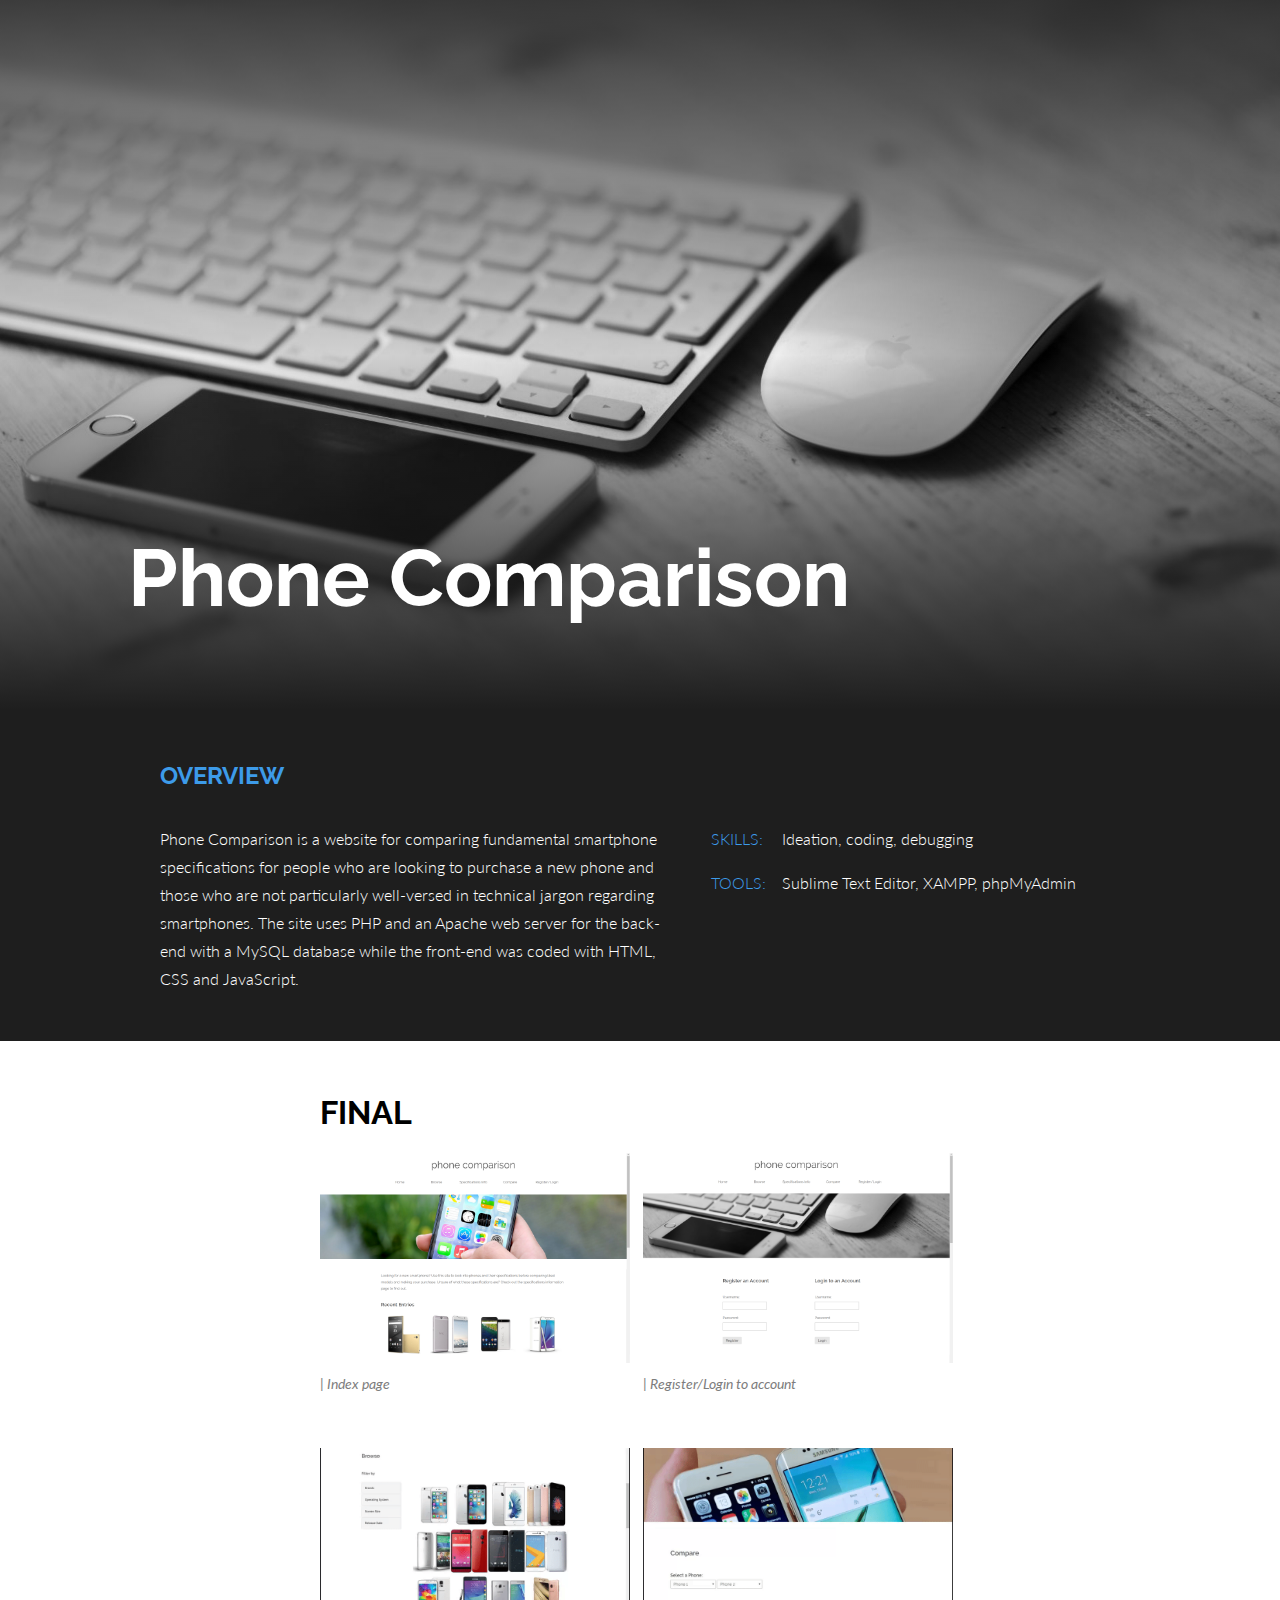
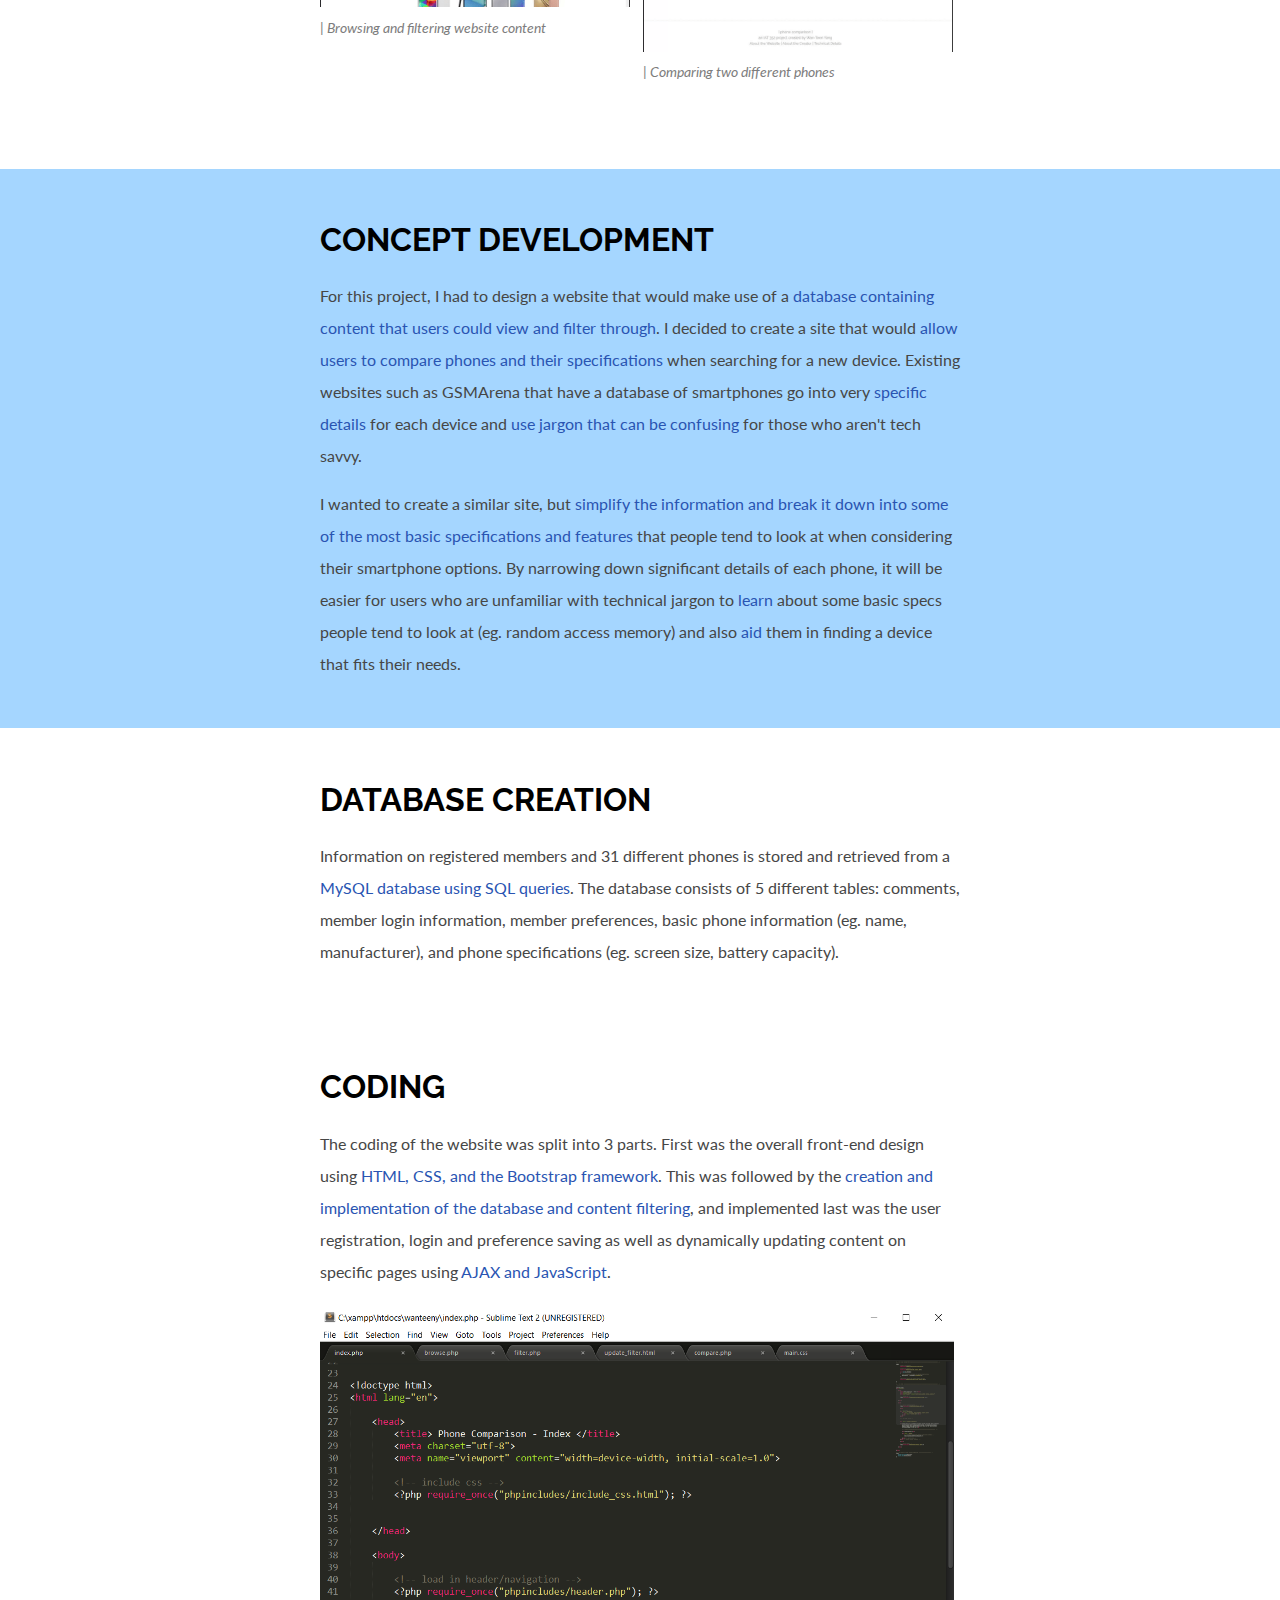
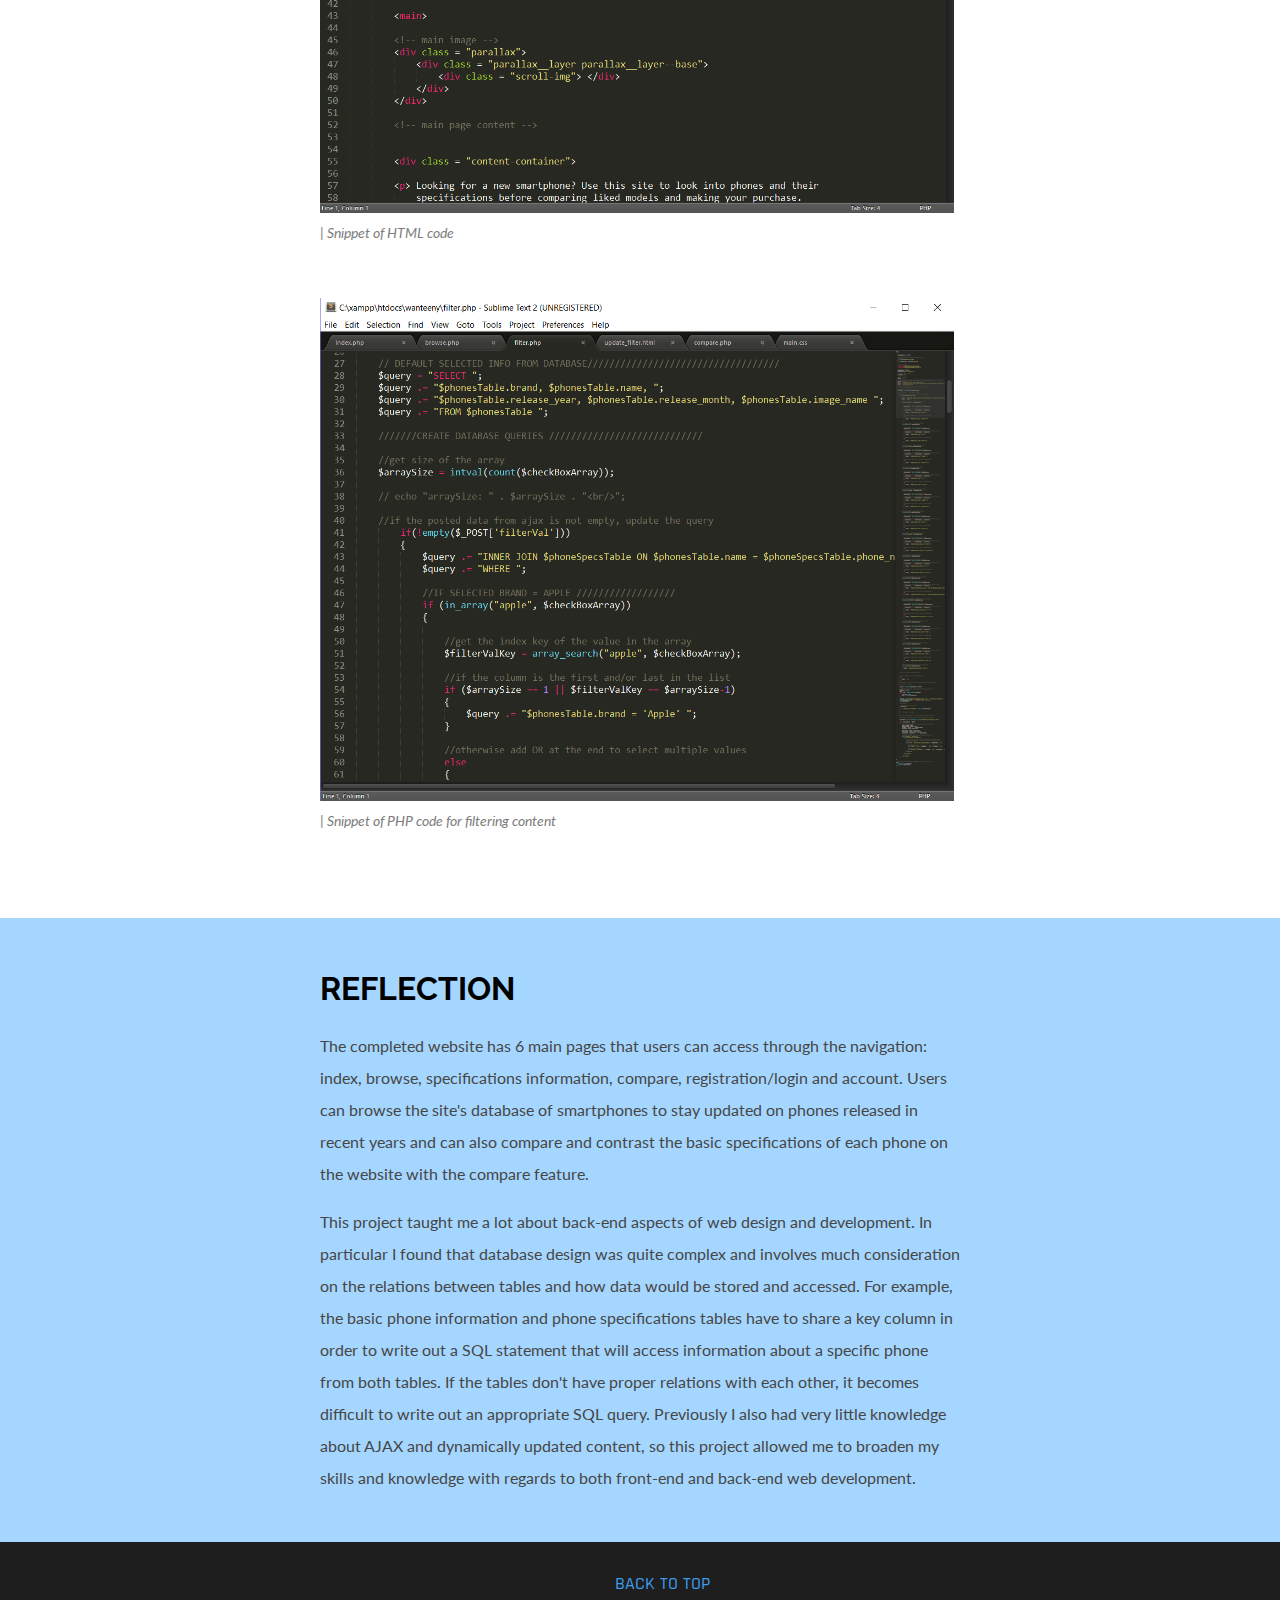
<file: phone-comparison.html>
<!DOCTYPE html>
<html lang ="en">

  <head>

    <meta charset="utf-8">
    <meta name=viewport content="width=device-width, initial-scale=1">

    <title>Phone Comparison // Web Development</title>

    <link href="css/main.css" rel="stylesheet">
    <link href="css/grid.css" rel="stylesheet">
    <!-- normalize css from https://necolas.github.io/normalize.css/ -->
    <link href="css/normalize.css" rel="stylesheet"> 
    <link href="css/angled-edges.css" rel="stylesheet">

  </head>

  <body>

    <!-- FIXED HEADER NAVIGATION BAR /////////////////////////////////// -->
    <section class="header-bar">

      <div class="header-content-left">
        <a href="index.html">
        <div class="header-initial-icon">
          <svg version="1.1" id="Layer_4" xmlns="http://www.w3.org/2000/svg" xmlns:xlink="http://www.w3.org/1999/xlink" x="0px" y="0px"
          viewBox="0 0 350 350" style="enable-background:new 0 0 350 350;" xml:space="preserve">
          <line class="icon-line" x1="178.1" y1="62" x2="178.1" y2="316.6"/>
          <line class="icon-line" x1="178.1" y1="62" x2="92.8" y2="177.7"/>
          <line class="icon-line" x1="263.6" y1="176.8" x2="178.1" y2="62"/>
          <line class="icon-line" x1="120.6" y1="139.3" x2="178.1" y2="214.3"/>
          <line class="icon-line" x1="178.1" y1="214.3" x2="237" y2="141.2"/>
          <polygon class="icon-line" points="21.8,62 334.4,62 178.1,320.3 "/>
          </svg>
        </div>
        <h1> WAN-TEEN YANG </h1>
        </a>
      </div>

      <!-- navigation  -->
      <nav class="nav-bar project-nav ">
        <a class="button project-nav-button" id="fixedNavProj" href="index.html#projects">RETURN TO PROJECTS</a>
      </nav>

    </section>

    <!-- PROJECT TOP //////////////////////////////////////////////////////// -->

    <section id="project-top" class="phone-bg">
      <div class="bg-overlay"></div>
      <div class="project-content">
        <h1> Phone Comparison </h1>
      </div>
    </section>

    <section id="project-overview">
      <div class="project-overview-content">

        <h2 class="subheader"> OVERVIEW </h2>
        <div class="overview">
          <p> Phone Comparison is a website for comparing fundamental smartphone specifications for people who are looking to purchase a new phone and those who are not particularly well-versed in technical jargon regarding smartphones. The site uses PHP and an Apache web server for the back-end with a MySQL database while the front-end was coded with HTML, CSS and JavaScript. </p>
        </div>

        <div class="overview-breakdown">
          <p>
            <span class="label">SKILLS:</span>
            Ideation, coding, debugging
          </p>
          <p>
            <span class="label">TOOLS:</span>
            Sublime Text Editor, XAMPP, phpMyAdmin
          </p>
        </div>
      </div>
    </section>

    <!-- FINAL RESULT //////////////////////////////////////////////////////// -->   

    <section id="final-result">
      <div class="project-content">
        <h1> FINAL </h1>

        <span class="spacer"></span>
            
          <div class="images">
            <div class="img-col-2"> 
              <img src="imgs/phone-comparison/index.png" alt="index">
              <div class="img-caption">| Index page</div>
            </div>
            <div class="img-col-2"> 
              <img src="imgs/phone-comparison/register-login.png" alt="register/login">
              <div class="img-caption">| Register/Login to account</div>
            </div>
          </div>

          <div class="images">
            <div class="img-col-2"> 
              <img src="imgs/phone-comparison/browse.gif" alt="browse content">
              <div class="img-caption">| Browsing and filtering website content</div>
            </div>
            <div class="img-col-2"> 
              <img src="imgs/phone-comparison/compare.gif" alt="compare phones">
              <div class="img-caption">| Comparing two different phones </div>
            </div>
          </div>
       
      </div>
    </section>

    <!-- CONCEPT //////////////////////////////////////////////////////// -->

    <section id="concept">
      <div class="project-content">
          <h1> CONCEPT DEVELOPMENT</h1>
          <p>
            For this project, I had to design a website that would make use of a <span class="highlight">database containing content that users could view and filter through</span>. I decided to create a site that would <span class="highlight">allow users to compare phones and their specifications</span> when searching for a new device. Existing websites such as GSMArena that have a database of smartphones go into very <span class="highlight">specific details</span> for each device and <span class="highlight">use jargon that can be confusing</span> for those who aren't tech savvy. </p>

          <p> I wanted to create a similar site, but <span class="highlight">simplify the information and break it down into some of the most basic specifications and features</span> that people tend to look at when considering their smartphone options. By narrowing down significant details of each phone, it will be easier for users who are unfamiliar with technical jargon to <span class="highlight">learn</span> about some basic specs people tend to look at (eg. random access memory) and also <span class="highlight">aid</span> them in finding a device that fits their needs.
          </p>
        </div>
    </section>

    <!-- DATABASE CREATION //////////////////////////////////////////////////////// -->

    <section id="database">
      <div class="project-content">
          <h1>DATABASE CREATION</h1>
          <p> Information on registered members and 31 different phones is stored and retrieved from a <span class="highlight">MySQL database using SQL queries</span>. The database consists of 5 different tables: comments, member login information, member preferences, basic phone information (eg. name, manufacturer), and phone specifications (eg. screen size, battery capacity).
          </p>
      </div>
    </section>

    <!-- CODING //////////////////////////////////////////////////////// -->

    <section id="coding">
      <div class="project-content">
          <h1>CODING</h1>
          <p> The coding of the website was split into 3 parts. First was the overall front-end design using <span class="highlight">HTML, CSS, and the Bootstrap framework</span>. This was followed by the <span class="highlight">creation and implementation of the database and content filtering</span>, and implemented last was the user registration, login and preference saving as well as dynamically updating content on specific pages using <span class="highlight">AJAX and JavaScript</span>. 
          </p>

          <span class="spacer"></span>
            
          <div class="images">
            <div class="img-col-1"> 
              <img src="imgs/phone-comparison/code-html.png" alt="html">
              <div class="img-caption">| Snippet of HTML code</div>
            </div>
          </div>
          <div class="images">
            <div class="img-col-1"> 
              <img src="imgs/phone-comparison/code-php.png" alt="php">
              <div class="img-caption">| Snippet of PHP code for filtering content </div>
            </div>
          </div>
      </div>
    </section>

    <!-- REFLECTION //////////////////////////////////////////////////////// -->

    <section id="reflection">
      <div class="project-content">
        <h1> REFLECTION </h1>
        <p> The completed website has 6 main pages that users can access through the navigation: index, browse, specifications information, compare, registration/login and account. Users can browse the site's database of smartphones to stay updated on phones released in recent years and can also compare and contrast the basic specifications of each phone on the website with the compare feature. </p>
        <p> This project taught me a lot about back-end aspects of web design and development. In particular I found that database design was quite complex and involves much consideration on the relations between tables and how data would be stored and accessed. For example, the basic phone information and phone specifications tables have to share a key column in order to write out a SQL statement that will access information about a specific phone from both tables. If the tables don't have proper relations with each other, it becomes difficult to write out an appropriate SQL query. Previously I also had very little knowledge about AJAX and dynamically updated content, so this project allowed me to broaden my skills and knowledge with regards to both front-end and back-end web development.</p>
      </div>

      <div class="nav-area">
        <nav class="nav-bar nav-bar-end">
          <a href="#" class="button">BACK TO TOP</a>
        </nav>
      </div>
    </section>


    <!-- Load JS -->
    <script src="js/jquery.min.js"></script>
    <script src="js/jquery-ui.min.js"></script>

    <script src="js/nav-handler.js"></script>
    <script src="js/jquery.scrollify.js"></script>
    <script src="js/video-formatter.js"></script>

    </body>
    </html>
</file>
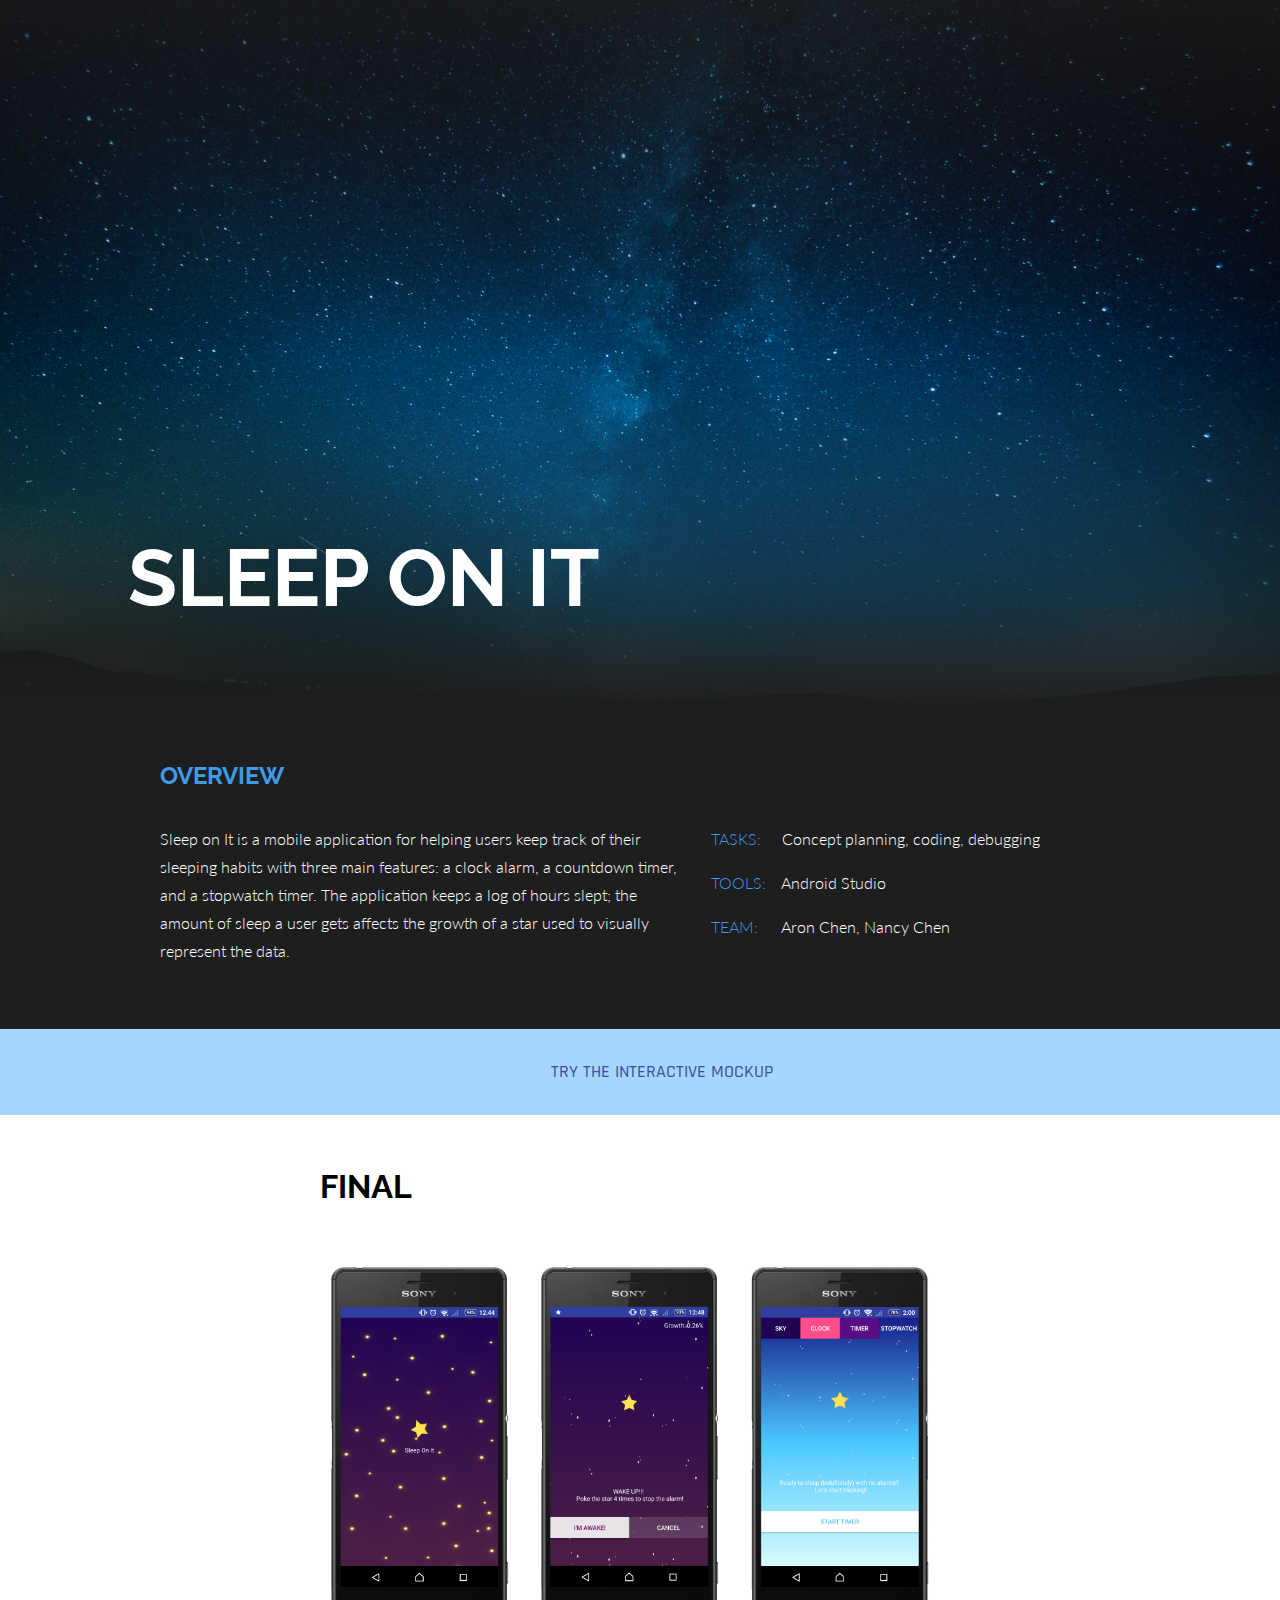
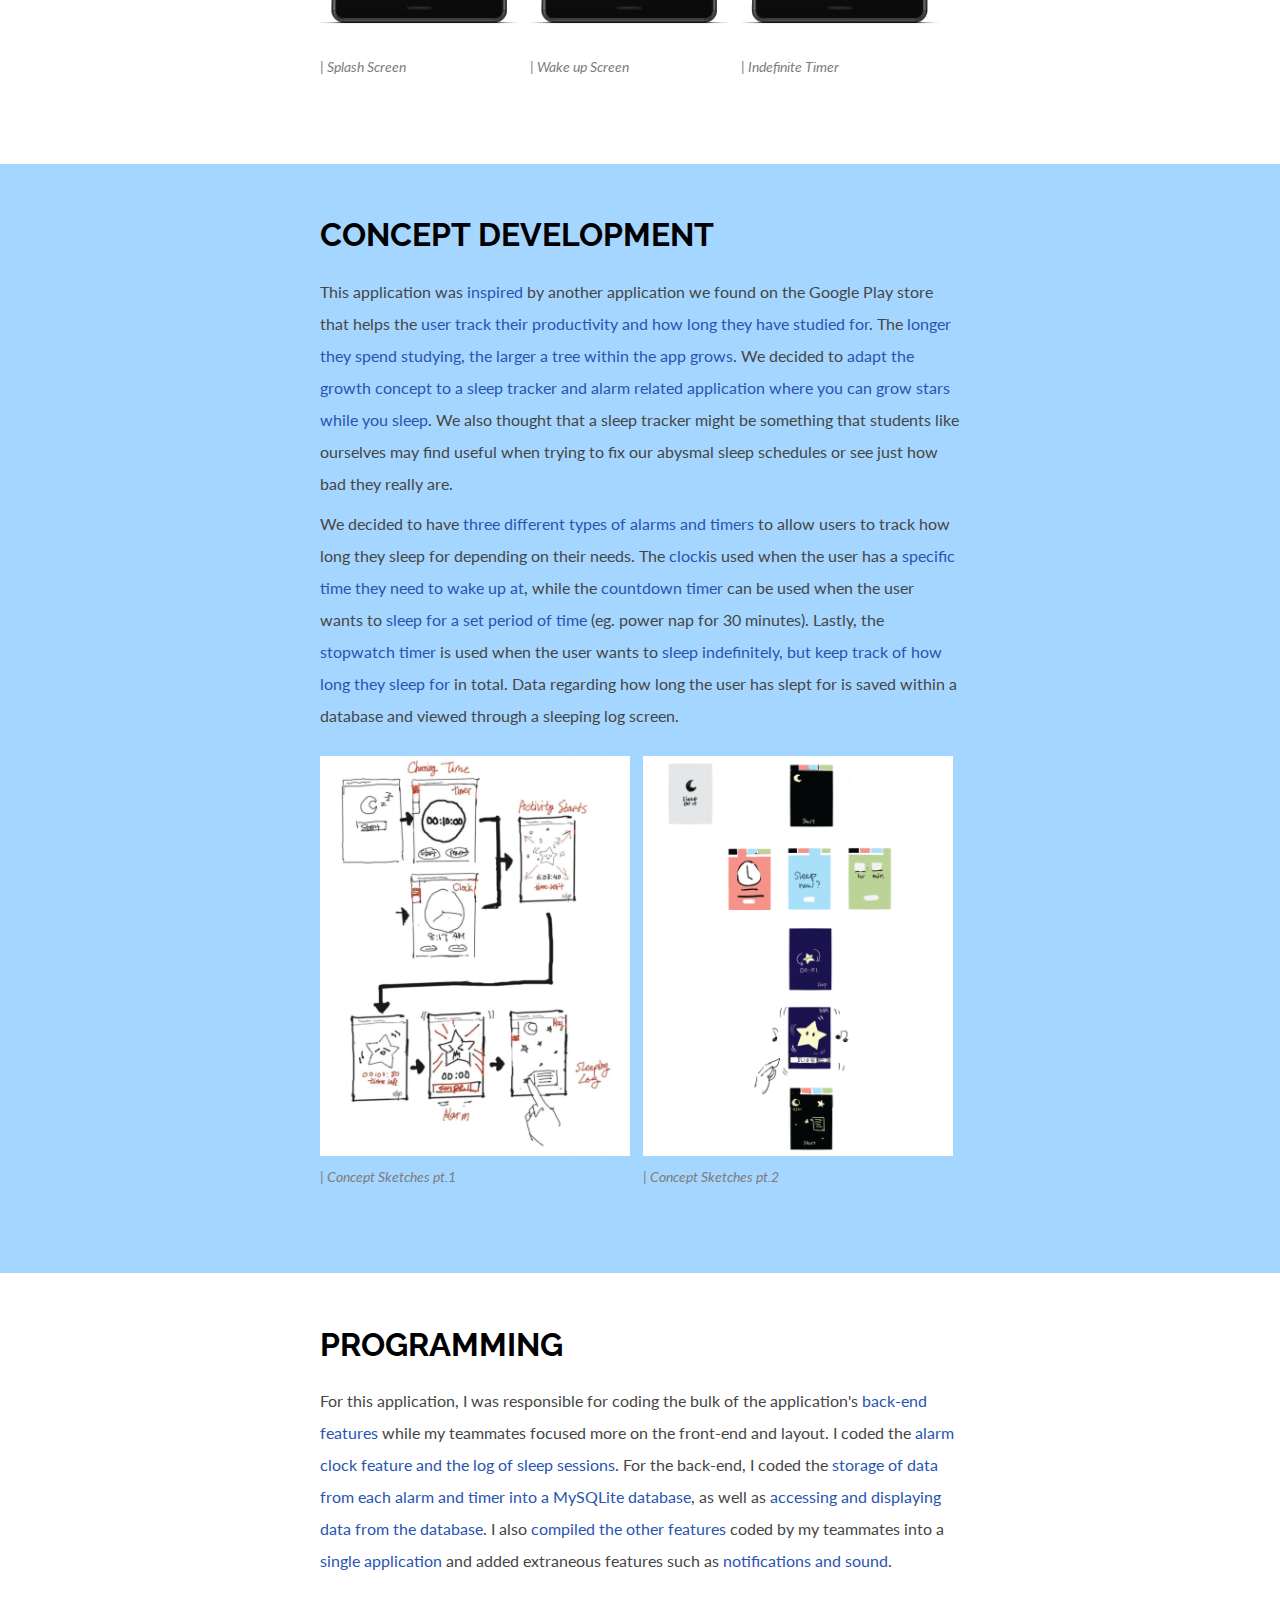
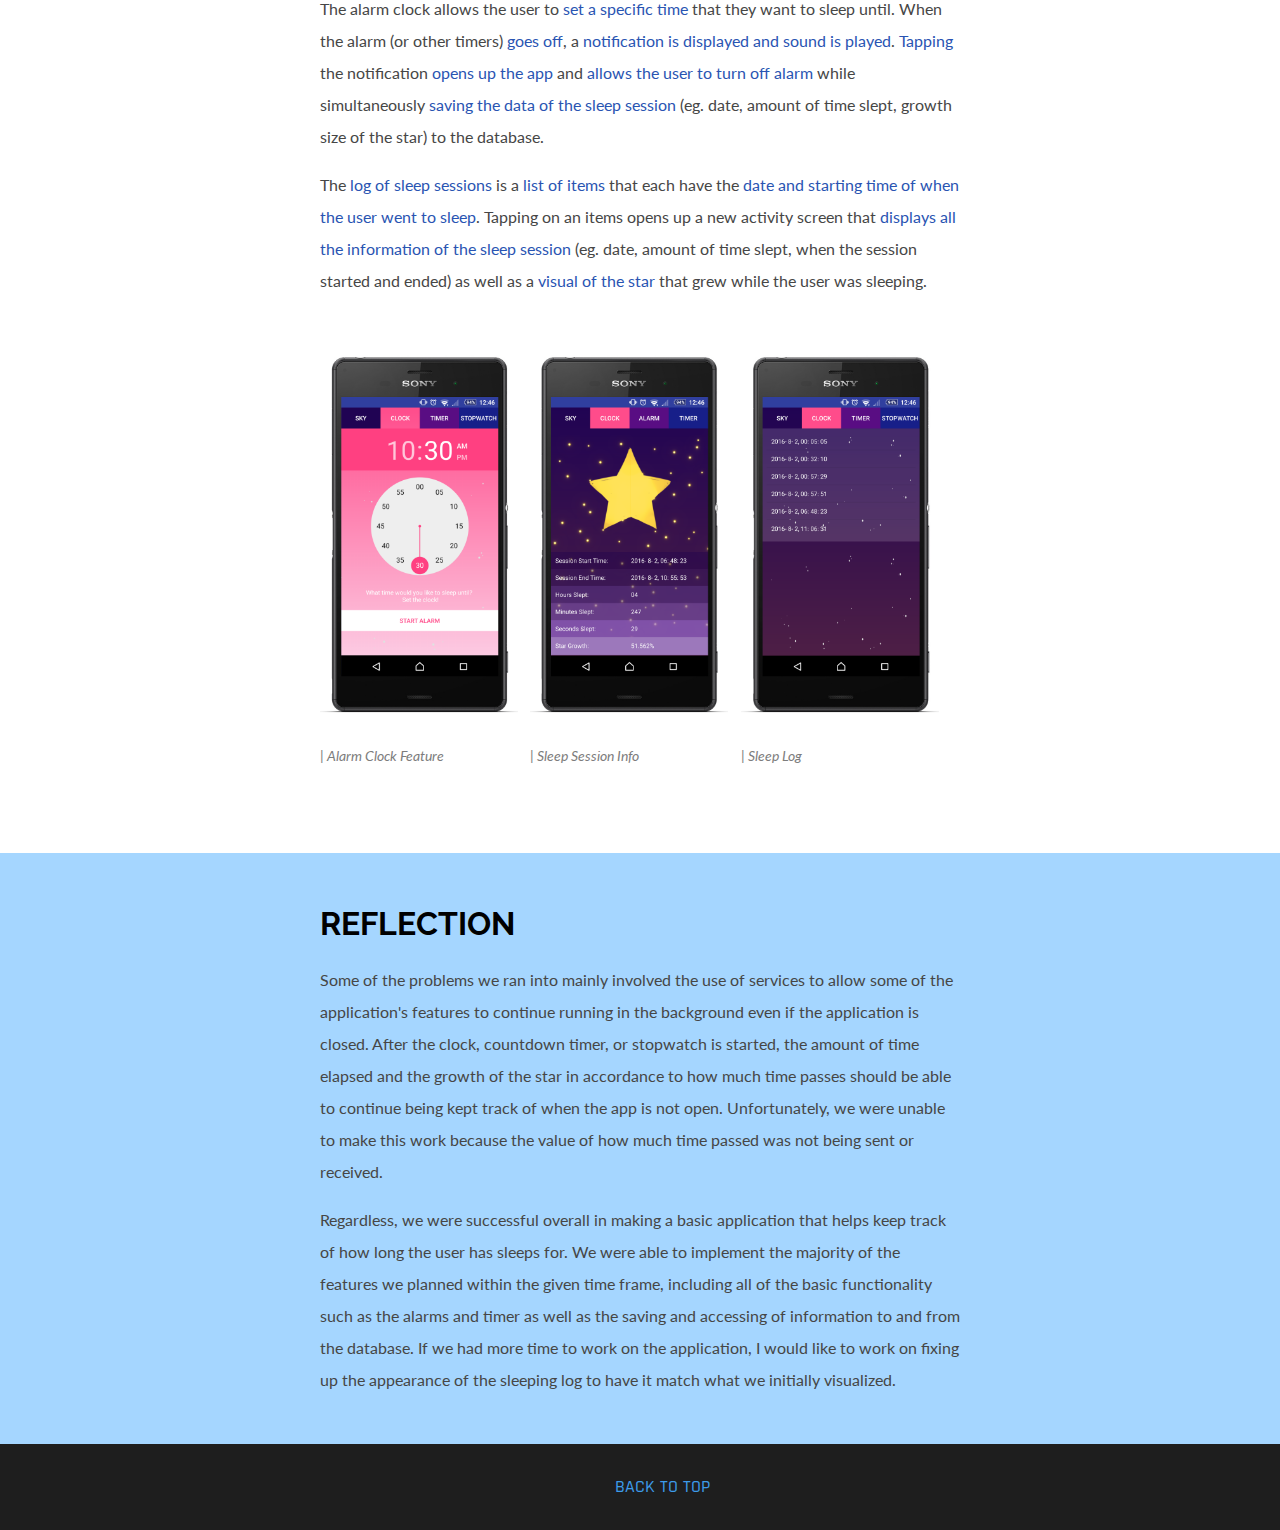
<file: sleep-on-it.html>
<!DOCTYPE html>
<html lang ="en">

  <head>

    <meta charset="utf-8">
    <meta name=viewport content="width=device-width, initial-scale=1">

    <title>Sleep On It // App Development</title>

    <link href="css/main.css" rel="stylesheet">
    <link href="css/grid.css" rel="stylesheet">
    <!-- normalize css from https://necolas.github.io/normalize.css/ -->
    <link href="css/normalize.css" rel="stylesheet"> 
    <link href="css/angled-edges.css" rel="stylesheet">

  </head>

  <body>

    <!-- FIXED HEADER NAVIGATION BAR /////////////////////////////////// -->
    <section class="header-bar project-page-nav">

      <div class="header-content-left">
        <a href="index.html">
        <div class="header-initial-icon">
          <svg version="1.1" id="Layer_1" xmlns="http://www.w3.org/2000/svg" xmlns:xlink="http://www.w3.org/1999/xlink" x="0px" y="0px"
          viewBox="0 0 350 350" style="enable-background:new 0 0 350 350;" xml:space="preserve">
          <line class="icon-line" x1="178.1" y1="62" x2="178.1" y2="316.6"/>
          <line class="icon-line" x1="178.1" y1="62" x2="92.8" y2="177.7"/>
          <line class="icon-line" x1="263.6" y1="176.8" x2="178.1" y2="62"/>
          <line class="icon-line" x1="120.6" y1="139.3" x2="178.1" y2="214.3"/>
          <line class="icon-line" x1="178.1" y1="214.3" x2="237" y2="141.2"/>
          <polygon class="icon-line" points="21.8,62 334.4,62 178.1,320.3 "/>
          </svg>
        </div>

        <h1> WAN-TEEN YANG </h1>
        </a>
      </div>

      <!-- navigation  -->
      <nav class="nav-bar project-nav">
        <a class="button project-nav-button" id="fixedNavProj" href="index.html#projects">RETURN TO PROJECTS</a>
      </nav>

    </section>

    <!-- PROJECT TOP //////////////////////////////////////////////////////// -->

    <section id="project-top" class="sleep-on-it-bg">
      <div class="bg-overlay"></div>
      <div class="project-content">
        <h1> SLEEP ON IT </h1>
      </div>
    </section>

    <section id="project-overview">
      <div class="project-overview-content">

        <h2 class="subheader"> OVERVIEW </h2>
        <div class="overview">
          <p> Sleep on It is a mobile application for helping users keep track of their sleeping habits with three main features: a clock alarm, a countdown timer, and a stopwatch timer. The application keeps a log of hours slept; the amount of sleep a user gets affects the growth of a star used to visually represent the data. </p>
       </div>

        <div class="overview-breakdown">
          <p>
            <span class="label">TASKS:</span>
            Concept planning, coding, debugging
          </p>
          <p>
            <span class="label">TOOLS:</span>
            Android Studio
          </p>
          <p>
            <span class="label">TEAM:</span>
            Aron Chen, Nancy Chen
          </p>
        </div>
      </div> 
      <!-- end of overview content -->

      <div class="nav-area">
        <nav class="nav-bar nav-bar-center">
          <a href="https://invis.io/4BFBPSXECPD" class="button">TRY THE INTERACTIVE MOCKUP</a>
        </nav>
      </div>

    </section>

<!-- FINAL RESULT //////////////////////////////////////////////////////// -->   

    <section id="final-result">
      <div class="project-content">
        <h1> FINAL </h1>

        <span class="spacer"></span>
            
          <div class="images">
            <div class="img-col-3">
              <img src="imgs/sleep-on-it/splash.png" alt="splash screen">
              <div class="img-caption">| Splash Screen</div>
            </div>
            <div class="img-col-3">
              <img src="imgs/sleep-on-it/wake up.png" alt="wake up screen">
              <div class="img-caption">| Wake up Screen</div>
            </div>
            <div class="img-col-3">
              <img src="imgs/sleep-on-it/timer.png" alt="timer">
              <div class="img-caption">| Indefinite Timer</div>
            </div>
          </div>
       
      </div>
    </section>

    <!-- CONCEPT //////////////////////////////////////////////////////// -->

    <section id="concept">
      <div class="project-content">
          <h1> CONCEPT DEVELOPMENT</h1>
          <p>
            This application was <span class="highlight">inspired</span> by another application we found on the Google Play store that helps the <span class="highlight">user track their productivity and how long they have studied for</span>. The <span class="highlight">longer they spend studying, the larger a tree within the app grows</span>. We decided to <span class="highlight">adapt the growth concept to a sleep tracker and alarm related application where you can grow stars while you sleep</span>. We also thought that a sleep tracker might be something that students like ourselves may find useful when trying to fix our abysmal sleep schedules or see just how bad they really are. 

​            <span class="spacer"></span>
  
            We decided to have <span class="highlight">three different types of alarms and timers</span> to allow users to track how long they sleep for depending on their needs. The <span class="highlight">clock</span>is used when the user has a <span class="highlight">specific time they need to wake up at</span>, while the <span class="highlight">countdown timer</span> can be used when the user wants to <span class="highlight">sleep for a set period of time</span> (eg. power nap for 30 minutes). Lastly, the <span class="highlight">stopwatch timer</span> is used when the user wants to <span class="highlight">sleep indefinitely, but keep track of how long they sleep for</span> in total. Data regarding how long the user has slept for is saved within a database and viewed through a sleeping log screen.
          </p>

          <span class="spacer"></span>

              <div class="images">
                <div class="img-col-2"> 
                  <img src="imgs/sleep-on-it/sketch01.png" alt="concept sketch01">
                  <div class="img-caption">| Concept Sketches pt.1 </div>
                </div>
                <div class="img-col-2"> 
                  <img src="imgs/sleep-on-it/sketch02.png" alt="concept sketch02">
                  <div class="img-caption">| Concept Sketches pt.2 </div>
                </div>
              </div>

        </div>
    </section>

    <!-- PROGRAMMING //////////////////////////////////////////////////////// -->

    <section id="programming">
      <div class="project-content">
          <h1>PROGRAMMING</h1>
          <p> For this application, I was responsible for coding the bulk of the application's <span class="highlight">back-end features</span> while my teammates focused more on the front-end and layout. I coded the <span class="highlight">alarm clock feature and the log of sleep sessions</span>. For the back-end, I coded the <span class="highlight">storage of data from each alarm and timer into a MySQLite database</span>, as well as <span class="highlight">accessing and displaying data from the database</span>. I also <span class="highlight">compiled the other features</span> coded by my teammates into a <span class="highlight">single application</span> and added extraneous features such as <span class="highlight">notifications and sound</span>. 
          </p>

          <p> The alarm clock allows the user to <span class="highlight">set a specific time</span> that they want to sleep until. When the alarm (or other timers) <span class="highlight">goes off</span>, a <span class="highlight">notification is displayed and sound is played</span>. <span class="highlight">Tapping</span> the notification <span class="highlight">opens up the app</span> and <span class="highlight">allows the user to turn off alarm</span> while simultaneously <span class="highlight">saving the data of the sleep session</span> (eg. date, amount of time slept, growth size of the star) to the database. </p>

          <p>The <span class="highlight">log of sleep sessions</span> is a <span class="highlight">list of items</span> that each have the <span class="highlight">date and starting time of when the user went to sleep</span>. Tapping on an items opens up a new activity screen that <span class="highlight">displays all the information of the sleep session</span> (eg. date, amount of time slept, when the session started and ended) as well as a <span class="highlight">visual of the star</span> that grew while the user was sleeping.</p>
          <!-- end of content container -->

          <div class="images">
            <div class="img-col-3">
              <img src="imgs/sleep-on-it/clock.png" alt="alarm clock">
              <div class="img-caption">| Alarm Clock Feature</div>
            </div>
            <div class="img-col-3">
              <img src="imgs/sleep-on-it/sleep info.png" alt="sleep session info">
              <div class="img-caption">| Sleep Session Info</div>
            </div>
            <div class="img-col-3">
              <img src="imgs/sleep-on-it/sleep log.png" alt="sleep log">
              <div class="img-caption">| Sleep Log</div>
            </div>
          </div>


      </div>
    </section>

    <!-- REFLECTION //////////////////////////////////////////////////////// -->

    <section id="reflection">
      <div class="project-content">
        <h1> REFLECTION </h1>
        <p> Some of the problems we ran into mainly involved the use of services to allow some of the application's features to continue running in the background even if the application is closed. After the clock, countdown timer, or stopwatch is started, the amount of time elapsed and the growth of the star in accordance to how much time passes should be able to continue being kept track of when the app is not open. Unfortunately, we were unable to make this work because the value of how much time passed was not being sent or received. </p>
         <p>Regardless, we were successful overall in making a basic application that helps keep track of how long the user has sleeps for. We were able to implement the majority of the features we planned within the given time frame, including all of the basic functionality such as the alarms and timer as well as the saving and accessing of information to and from the database. If we had more time to work on the application, I would like to work on fixing up the appearance of the sleeping log to have it match what we initially visualized.</p>
      </div>

      <div class="nav-area">
        <nav class="nav-bar nav-bar-end">
          <a href="#" class="button">BACK TO TOP</a>
        </nav>
      </div>
    </section>


    <!-- Load JS -->

    <script src="js/jquery.min.js"></script>
    <script src="js/jquery-ui.min.js"></script>

    <script src="js/nav-handler.js"></script>
    <script src="js/jquery.scrollify.js"></script>
    <script src="js/video-formatter.js"></script>
    

    </body>
    </html>
</file>
<file: css/main.css>
/* default ////////////////////////////// */

/*IMPORT FONTS*/
@import url('https://fonts.googleapis.com/css?family=Khula:300,400|Lato:300,400,400i|Rajdhani:500|Raleway:300,400,500');

body
{
	font-family: sans-serif;
	margin:0;
	padding:0;
	width:100%;
	height: 100%;
	position: relative;
}

html
{
	font-family: sans-serif;
    width: 100%;
    height: 100%;
}

:focus
{
	outline: none;
}

section
{
	width: 100%;
	margin-bottom: 0rem;
}

figure
{
	margin:0;
	padding:0;
}

p span
{
	display:block;
}

span.spacer
{
	display:block;
	margin-top:0.5rem;
	width:100%;
}

iframe
{
	border:none;
}

/* BASIC TYPOGRAPHY ////////////////////////////// */

h1, h2, h3, h4
{
	font-family:'Raleway', sans-serif;
}

h4
{
	padding-top: 0.75rem;
}

.header
{
	color: #404DA0;
}

.subheader, .header-blue
{
	color: #3D9BE9;
}

.subheader2
{
	color: rgb(130, 130, 130);
}

.paragraph, p
{
	font-family: 'Lato', sans-serif;
	font-size: 1rem;
	color: rgb(70, 70, 70);
	line-height: 1.75rem
}

span.highlight
{
	display:inline !important;
	color:#2954b2;
}

/* INTERACTIVE ELEMENTS /////////////////////////*/

p a, p a:visited
{
	text-decoration: none;
	color:#82AADA;
}

p a:hover, p a:focus
{
	color:#3D9BE9;
	transition: color 0.5s;
}

a, a:visited
{
	text-decoration: none;
}
/* INITIAL ICON ///////////////////////////////////////////////*/
/* NOTE: PROPERTIES FOR SVG ICONS */
 .icon-line
 {
 	fill:none;
 	stroke:#000000;
 	stroke-width:6;
 	stroke-miterlimit:10;
	stroke-linejoin:round;

	transition: stroke 0.25s ease-in-out;
 }

 .icon-line-animate
 {
 	fill:none;
 	stroke:#404DA0;
 	stroke-width:6;
 	stroke-miterlimit:10;
 	stroke-linejoin:round;
 }



/* FIXED HEADER NAV-BAR /////////////////////////////////////// */

.header-bar
{
	z-index:100;
	position:fixed;
	top:0;

	background-color: rgba(255, 255, 255, 1);

	padding-top:0.6rem;
	padding-bottom:0.6rem;

	opacity:1;
	display:none;
	/*visibility: hidden;*/

	transition: background-color 0.25s ease-in-out;
	/*border: solid 1px green;*/
}

.project-page-nav
{
	/*ref: https://css-tricks.com/almanac/properties/b/box-shadow/*/
 	/*-webkit-box-shadow: 0 8px 8px -8px rgba(50, 50, 50, 0.25);
    -moz-box-shadow: 0 8px 8px -8px  rgba(50, 50, 50, 0.25);
    box-shadow: 0 8px 8px -8px  rgba(50, 50, 50, 0.25);*/
}

.header-bar h1
{
	display:inline-block;
	/*reset h1 margin and padding*/
	margin:0;
	padding:0;

	position:absolute;
	top:60%;
	left:11%;
	transform: translate(-11%, -60%);

	color: rgb(0, 0, 0);
	font-family: 'Khula', sans-serif;
	font-size: 1.8rem;
	font-weight: 300;

	transition: color 0.25s ease-in-out;

}

.header-initial-icon
{
	width: 50px;
	height: 50px;
	display:inline-block;

	position:absolute;
	top:50%;
	left:5%;
	transform: translate(-5%, -50%);

	/*border: solid 1px green;*/

	/*margin-left:4rem;*/
}

.header-content-left
{
	display:inline-block;
	/*border: solid 1px blue;*/
	/*position:relative;*/
	/*top:0;*/
	
	width:35%;
	margin-left:auto;
	margin-right:auto;
}

.header-bar .nav-bar
{
	width:35%;

	float:right;
	margin-left:auto;
	margin-right:auto;

	/*border:solid 1px purple;*/

	display:inline-block;
}

/* PROJECT PAGE TOP NAV BAR APPEARANCE ////////*/

.page-top
{
	background-color:rgba(255, 255, 255, 0);
}

h1.page-top-text
{
	color: white;
}

.page-top-icon
{
 	stroke: white;

}


/* INDEX PAGE SECTIONS /////////////////////////////////////// */

#top-section, #content, #projects-section, #about-section, #contact-section
{
	position: relative;
	z-index: 1;

	margin-left:auto;
	margin-right:auto;
	margin-bottom:0;

	width: 100%;

	/*border: solid 1px red;*/
}


/* INDEX PAGE - TOP SECTION ////////////// */

#top-section
{
	background-color: white;
	text-align:center;
	height: 759px !important;
	position:relative;
	/*height:650px !important;*/
}

.initial-icon
{
	position:absolute;
	margin:0;
	top: 35%;
	left:50%;

	transform:translate(-50%, -35%);

	width:8rem;
	height:8rem;

	/*border: solid 1px red;*/
}

.top-content
{
	position:absolute;
	width:100%;
	top: 62%;
	left:50%;

	transform:translate(-50%, -62%);

	opacity:0;

	/*display:none;*/

	/*border: solid 1px red;*/
}


#top-section h1
{
	margin:0;
	width:100%;

	font-family: 'Khula', sans-serif;
	font-size: 3.5rem;
	font-weight: 300;

	/*border: solid 1px blue;*/
}

#top-section p
{
	font-family: 'Raleway', sans-serif;
	font-size:1.1rem;
	margin: 0 0 0 0;

	color: #404DA0;

	/*border: solid 1px green;*/
}

.top-div
{
	font-size: 0.8rem;
	color: rgb(160, 160, 160);
}

#top-section .nav-bar
{
	display:block;

	margin-top: 1rem;
	margin-left:auto;
	margin-right:auto;
	width:60%;

	font-size:1.2rem;

	/*border:solid 1px blue;*/
}

.divider-small
{
	margin-left:auto;
	margin-right:auto;
	width:20%;
	border-bottom: solid 1px gray;
}

.divider-long
{
	width:100%;
	padding-top: 2rem;
	border-bottom: solid 2px black;
}

/* INDEX PAGE - PROJECT SECTION ////////////// */

#projects-section
{
	/*background-color: rgb(88, 178, 252);*/
	background-color: rgb(30, 30, 30);
	/*height: 100%;*/
	height:600px !important;

	margin-top: 3rem;
	padding: 5rem 0 6.5rem 0;
	color:white;

	/*border: solid 1px blue;*/

	/*display:none;*/
}

.index-section-content
{
	position:relative;
	width:80%;
	height:100%;

	margin:auto;
/*	margin-left:auto;
	margin-right:auto;*/

	/*border: solid 1px red;*/

	/*text-align:center;*/
}

#projects-section .content-container
{
	/*margin-top: 5rem;*/
	height:75%;

	/*border: solid 1px blue;*/
}

#projects-section .content-block
{
	display:inline-block;
	position:relative;
}
/*
#projects-section table
{
	width:100%;
	border: solid 1px red;
	margin-top: 10rem;
}

td
{
	max-width:100%;
	max-height:100%;
}

.project-item
{
	position:relative;
	width:20%;
}*/

.project-item p
{
	display:inline-block;
	color:white;
	font-family:'Lato', sans-serif;
}

.content-block .paragraph-head, .project-item .paragraph-head
{
	font-size: 1.5rem;
}

.content-block .paragraph, .project-item .paragraph
{
	font-weight:300;
	font-style:italic;
}

.project-item
{
	/*position:relative;*/
	margin: 0.5rem;
	/*display: inline-block;*/

	/*border: solid 1px red;*/
}

.project-img
{
	max-width:100%;
	max-height:100%;
}

.project-img img
{
	position:absolute;
	top:50%;
	left:50%;
	transform: translate(-50%, -50%);

	/*max-width: 100%;*/
	/*max-height: 100%;*/

	max-width:90%;

	transition: opacity 0.25s ease-in-out, max-width 0.25s ease-in-out;
}

.content-info-overlay
{
	text-decoration: none; /*remove underline*/
	/*position text over image*/
	display:inline-block;
	text-align: center;
	position: absolute;

	top: 50%;
	left: 50%;
	transform: translate(-50%, -50%);

	/*make invisible*/
	opacity:0;
	transition: opacity 0.25s ease-in-out;

}

.project-item:hover img
{
	/* lower opacity */
	opacity: 0.3;
	max-width:100%;
}


.content-block:hover .content-info-overlay, .project-item:hover .content-info-overlay
{
	/* make visible */
	opacity:1;
}

/* INDEX PAGE - ABOUT SECTION ////////////// */

#about-section
{
	height: 600px !important;
	background-color:rgb(165, 214, 255);
	padding-top: 5rem;
	/*display:none;*/
}

.bio
{
	width:45%;
	display:inline-block;

	/*border: solid 1px blue;*/
}

.about-img
{
	position: absolute;

	width:100%;
	height:100%;
	top:-8%;
	right:0;

	margin-left:auto;
	margin-right:auto;

	/*border: solid 1px blue;*/
}

.about-img img
{
	float:right;
	max-width:100%;
	max-height:100%;

	/*ref: 
	http://www.denisbouquet.com/css-forbid-selection-user-select-dragging-ghost-image/
	https://stackoverflow.com/questions/12906789/preventing-an-image-from-being-draggable-or-selectable-without-using-js
	*/
	pointer-events:none;
	user-select:none;
	user-drag:none;
}

/* INDEX PAGE - CONTACT SECTION ////////////// */

#contact-section
{
	background-color:rgb(255,255,255);
	height:600px !important;
	
	padding: 2rem 0 0 0;
	/*display:none;*/

}

 .contact-info
{
	position:absolute;
	margin:0;
	width:80%;
	top: 60%;
	left: 50%;

	transform:translate(-50%, -60%);
}

#contact-section .nav-bar
{
	display:block;
	text-align:center;

	margin: 10rem 0 1rem 0;
	width:100%;

	font-size:1.2rem;

}

.contact-icon-container
{
	position:absolute;
	display:inline-block;
	padding: 0.8rem;

	margin-bottom:1.2rem;
	left:50%;
	bottom:100%;

	cursor:pointer;

	transform: translateX(-50%);

	text-align:center;
	width:80%;
	height:180px;

	background-color: rgb(165, 214, 255);

	/*background-color:transparent;*/
	/*border: solid 3px rgb(165, 214, 255);*/

	border-radius:5px;
	transition:bottom 0.25s ease-in-out, background-color 0.25s ease-in-out;
}

.contact-icon
{
	position:absolute;
	left:50%;
	top:50%;

	transform: translate(-50%, -50%);

	width:150px;
	height:150px;

	/*transition: width 0.25s ease-in-out, height 0.25s ease-in-out;*/
}

.contact-icon img
{
	text-align:center;
	margin:2.5rem;
}

.contact-info .button:hover > a > .contact-icon-container
{
	bottom:120%;
	background-color: rgb(109, 126, 242);
}

.contact-info .button:hover > a > .contact-icon-container > .triangle
{
	border-top: solid 15px rgb(109, 126, 242);
}

.contact-info .button:hover > a > .contact-icon-container> .contact-icon
{
/*	width:101%;
	height:101%;*/
}

.triangle
{
	/*ref: https://css-tricks.com/snippets/css/css-triangle/*/

	position:absolute;
	top:99%;
	left:42%;

	width:0;
	height:0;

	border-left: solid 15px transparent;
  	border-right: solid 15px transparent;
  
    border-top: solid 15px rgb(165, 214, 255);

    transition:border-top 0.25s ease-in-out;
}

.contact-icon-stroke
{
	fill:none;
	stroke:#FFFFFF;
	/*stroke:rgb(165, 214, 255);*/
	stroke-width:5;
	stroke-linejoin:round;
	stroke-miterlimit:10;
}

#style-guide-link
{
	position:absolute;
	right:-5%;
	bottom:-2%;
	opacity:0.8;
	font-size:0.9rem;
}


 /*///////////////////////////////////////////////////////// */


/* BASIC NAV BAR //////////////// */

.nav-bar
{
	display: inline-block;
	position:relative;
}

.nav-bar > ul > li a.button
{
	width:100%;
}

.nav-bar > ul > li
{
	margin: 0 1rem 0 1rem;
}

ul, li
{
	display: inline-block;
	text-decoration: none;
	list-style: none;
	list-style-type: none;
	margin:0;
	padding:0;
}

.nav-bar a, .nav-bar a:visited
{
	color: #82AADA;
	transition: color 0.5s;
}

.button
{
	z-index:2;
	position:relative;
	display:inline-block;
	padding: 0.8rem;
	margin-left:1rem;
	margin-right:1rem;

	text-align:center;
	width:25%;

	font-family: 'Rajdhani', sans-serif;
	font-weight:500;
	color:#82AADA;
	
	cursor: pointer;

	transition: color 0.5s;

	/*border: solid 1px blue;*/
}
.nav-bar.project-nav
{
	width:22%;
	/*border: solid 1px red;*/
}

.button.project-nav-button
{
	width:100%;
	/*border: solid 1px blue;*/
}

.button::before
{
	display:inline-block;
	content: '[';
	opacity:0;

	/*transform:translateX(-0.5rem);*/
	transition:opacity 0.3s ease-in-out, transform 0.4s ease-in-out;
}

.button::after
{
	display:inline-block;
	content: ']';
	opacity:0;

	/*transform:translateX(0.5rem);*/
	transition:opacity 0.3s ease-in-out, transform 0.4s ease-in-out;
}

.no-bracket::before, .no-bracket::after
{
	content:none;
}

.button:hover::before, .button.active::before
{
	opacity:1;
	transform:translateX(-15px);
}

.button:hover::after, .button.active::after
{
	opacity:1;
	transform:translateX(15px);
}

.button:hover, .nav-bar a:hover, .button.active
{
	color: #404DA0 !important;
}


/* GRID STUFFS //////////////////////////////////////////////*/

.grid-display
{
	/*border: solid 1px gray;*/
	margin-left:auto;
	margin-right:auto;
}

.grid-col-1of2 p, .grid-col-1of2 h2, .grid-col-1of2 h3
{
	padding-top: 1rem;
	padding-left: 1rem;
	padding-bottom: 0.8rem;
	padding-right: 0.8rem;
}

.grid-col-1of2 img
{
	max-width: 100%; /* max width is the full size of the column */
	max-height: 100%;
}

/*PROJECT PAGE SECTIONS ////////////////////////////////////////////*/

.project-content p
{
    font-family:'Lato', sans-serif;
	/*font-weight:300;*/
	font-size:1rem;
	padding: 0 2rem 0 2rem;
	line-height:2rem;
}

.project-content
{
	z-index:1;
	position:relative;
	height:100%;
	width:55%;
	margin-left:auto;
	margin-right:auto;

	padding:2rem 0 2rem 0;

	/*border: solid 1px blue;*/
}

.project-overview-content
{
	z-index:1;
	position:relative;
	height:100%;
	width:70%;
	margin-left:auto;
	margin-right:auto;

	padding:2rem 0 2rem 1rem;

	/*border: solid 1px blue;*/
}
/* PROJECT TOP SECTION ///////////// */

#project-top
{
	margin: 0 0 0 0;
	position:relative;
	height:710px;
	/*height:100%;*/
	width:100%;

	/*border: solid 1px red;*/

	padding: 2rem 0 2rem 0;
	background-size:cover;
	background-position:50%; /*center background image in screen*/
	overflow:hidden;
	/*ref: https://css-tricks.com/almanac/properties/b/background-image/*/
}

.sleep-on-it-bg
{
	background-image: url('../imgs/sleep-on-it/sleep-cover.jpeg');
}

.phone-bg
{
	background-image: url('../imgs/phone-comparison/phone-cover.jpg');
}

.beep-bg
{
	background-image: url('../imgs/beep/beep-cover.png');
}

.amorphous-bg
{
	background-image: url('../imgs/amorphous/amorphous-cover3.png');
}

.bg-overlay
{
	position:absolute;
	top:0;
	width:100%;
	height:100%;

	/*ref: https://css-tricks.com/css3-gradients/ */
	/*background-color:rgba(30, 30, 30, 0.5);*/
	background-image:linear-gradient(rgba(30, 30, 30, 0.8),
									   rgba(30, 30, 30, 0),
									   rgba(30, 30, 30, 1));
}


#project-top h1
{
	font-size:5rem;
	color:white;

	position: absolute;
	left:10%;
	bottom:0;
}

#project-top .project-content
{
	width:100%;
	padding:0;

}

/* PROJECT OVERVIEW SECTION ///////////// */

#project-overview
{
	background-color:rgba(30, 30, 30, 1);
	position:relative;

	font-weight:300;

	/*border:solid 1px red;*/
}

#final-result h1, #concept h1, #programming h1, #reflection h1,
#programming h2, #modelling h1, #animating h1, #coding h1, #database h1, 
#programming h3, #programming h4, #reflection h3
{
	padding-left:2rem;
}

#project-overview .overview p, #project-overview .overview-breakdown p
{
	color: white;
	padding:0rem;
	font-size:1rem;
}

#project-overview h2
{
	padding-left: 1rem;
}

.overview
{
	width:55%;
	height:100%;
	margin-left:auto;
	margin-right:auto;
	display:inline-block;
	vertical-align:top;

	/*border: solid 1px green;*/
	padding: 0 1rem 0 1rem;
}

.overview-breakdown
{
	width:40%;
	height:100%;
	margin-left:auto;
	margin-right:auto;
	display:inline-block;
	padding: 0 0 0 0.5rem;

	/*border: solid 1px purple;*/
}

span.label
{
	display:inline-block;
	width:15%;
	margin-right: 0.5rem;
	color: #3D9BE9;
}

.nav-area
{
	font-size:1.1rem;
}

.nav-area a, .nav-area a:visited, .nav-bar-end a:hover
{
	/*color: #3D9BE9*/
	color: #404DA0;
}

.nav-area a:hover, .nav-bar-end a, .nav-bar-end a:visited
{
	color: #3D9BE9;
}


#project-overview .nav-area
{
	display:inline-block;
	width:100%;
	position:relative;

	margin-top: 1rem;

	padding: 1.25rem 0 1.25rem 0;

	background-color:rgb(165, 214, 255);
}

#reflection .nav-area
{
	display:inline-block;
	width:100%;
	position:relative;

	padding: 1.25rem 0 1.25rem 0;

	background-color:rgb(30, 30, 30);
}

#project-overview .nav-area .nav-bar
{
	width:80%;
	padding-left:30%;
}

#project-overview .nav-area .nav-bar.nav-bar-center
{
	width:100%;
	margin-left:auto;
	margin-right:auto;
	padding-left:40%;
}

#reflection .nav-area .nav-bar
{
	width:100%;
	margin-left:auto;
	margin-right:auto;
	padding-left:40%;
}

#project-overview .nav-bar .button, #reflection .nav-bar .button
{
	width:35%;
}

.content-container .subheader
{
	width:100%;
}

.content-container p
{
	/*width:100%;*/
	/*border: solid 1px red;*/
	padding-top:0;
	padding-bottom:0;
	margin-top:0;
	padding-bottom:0;
}

#concept, #reflection, #animating
{
	background-color:rgb(165, 214, 255);
	position:relative;
}

.white-bg
{
	background-color:white !important;
}

#concept .images
{
	margin-top:1.5rem;
}

#concept
{
	/*height:700px;
	margin: 4.5rem 0 0 0;

	padding: 5rem 0 6.5rem 0;*/
}

#concept .project-content
{
	/*width:60%;*/
}

#programming
{
	position:relative;
	/*background-color:rgba(165, 214, 255, 0.25);*/
}

#programming .intro span.spacer
{
	margin-top:0.2rem;
}

#programming h2
{
	margin-top:1.25rem;
	margin-bottom:2rem;
}

.images
{
	margin-top: 1.25rem;
	margin-bottom: 2rem;
	margin-left:2rem;
	margin-right:2rem;
	width:90%;
	height:100%;
	position:relative;
    /*border: solid 1px red;*/
}

.img-caption
{
	font-family: 'Lato', sans-serif;
	font-size:0.9rem;
	font-style:italic;
	color: rgb(125, 125, 125);

	padding: 0.5rem 0 1.5rem 0rem;
	object-fit: cover;
}

.img-caption-dark
{
	font-family: 'Lato', sans-serif;
	font-size:0.9rem;
	font-style:italic;
	color: rgb(70, 70, 70);

	padding: 0.5rem 0 1.5rem 0rem;
}


.img-col-1
{
	display:block;

	width:100%;
	height:100%;
}

.img-col-2
{
	display:inline-block;
	
	width:49%;
	height:49%;

	margin-left: auto;
	margin-right:auto;
}

.project-content > img, .img-col-1>img, .img-col-2 > img, .img-col-3 > img
{
	width:100%;
	height:100%;
}

.img-col-2:first-child
{
	margin-right:0.5rem;
	position:relative;
}

.img-col-2:nth-child(2)
{
	vertical-align:top;
}

.img-col-3
{
	display:inline-block;

	width:32.5%;
	height:auto;
	padding-right:0.5rem;
}
</file>
<file: css/grid.css>
*
{	
	box-sizing: border-box;

}

/*apply styling to all classes that start with "grid-col-"*/
[class^='grid-col'] 
{
	padding:0;
	margin:0;
}

.content-container, .section
{
	display: flex;
	flex-wrap: wrap;
}

.content-block
{
	flex: 1 1 auto;
}


/* default sizing of columns */
/*.grid-col-1of3
{
	width:28%;
}*/

.grid-col-1of4, .content-item, .project-item
{
	width: 20%; /* taking padding into account*/
	/*border: solid 1px blue;*/
}
/*
.grid-col-1of2
{
	width:45%;  taking padding into account
}

.grid-col-1of1
{
	width: 95%;
}*/

/* media query */
@media(max-width:1355px){
	.project-overview-content
	{
		width:80%;
	}
}


@media(max-width:1250px){
	.header-bar h1
	{
		top:60%;
		left: 13%;
		transform: translate(-13%, -60%);
	}

	.contact-info
	{
		width:100%;
	}


}

@media(max-width:1215px){
	.header-bar .nav-bar
	{
		width:45%;
	}
	.header-bar .header-content-left
	{
		width:40%;
	}

	/* project page content*/
	.header-bar .nav-bar.project-nav
	{
		width:22%;
	}

}

@media(max-width:1200px){

	.index-section-content
	{
		width:82%;
	}

	.project-content
	{
		width:68%;
	}
	.project-overview-content
	{
		width:90%;
	}

	#project-overview .nav-area .nav-bar
	{
		padding-left:27%;
	}

	.bio
	{
		width:50%;
	}
}

@media(max-width:1120px){

	#projects-section
	{
		height:120% !important;
		min-height:1000px;
	}

	.content-block
	{
		flex: 0 0 35%;
	}

	.project-item:first-child, .project-item:nth-child(2)
	{
		margin-top: 12%;
	}

	.project-item:nth-child(3), .project-item:nth-child(4)
	{
		margin-top: 20%;
	}

	.project-item:first-child, .project-item:nth-child(3)
	{
		margin-left:auto;
	}

	.project-item:nth-child(2), .project-item:nth-child(4)
	{
		margin-right:auto;
	}
}

@media(max-width:1100px){

	.project-overview-content
	{
		width:60%;
	}

	.overview
	{
		width:100%;
	}

	.overview-breakdown
	{
		width:80%;
		padding-left:1rem;
	}
}

@media(max-width:1050px){
	.img-col-2
	{
		width:47%;
		height:47%;
	}

	.img-col-2:first-child
	{
		margin-right:1.25rem;
	}

	#project-overview .nav-area .nav-bar
	{
		width:90%;
		padding-left:20%;
	}

	#reflection .nav-area .nav-bar
	{
		padding-left:30%;
		margin-left:auto;
		margin-right:auto;
	}

	#reflection .nav-area .nav-bar .button
	{
		width:50%;
		margin-left:auto;
		margin-right:auto;
	}

	.contact-icon-container
	{
		width:100%;
	}

	.contact-icon
	{
		width:130px;
		height:130px;
	}

	.triangle
	{
		left:40%;
	}

}

@media(max-width:950px){
	.header-bar .nav-bar
	{
		width:60%;
	}

	.header-bar .nav-bar .button
	{
		margin-left:0.75rem;
		margin-right:0.75rem;
	}

	.header-bar .header-content-left
	{
		width:40%;
	}

	.header-initial-icon
	{
		top:50%;
		left:2.5%;
		transform: translate(-2.5%, -50%);
	}

	/* project page content*/
	.header-bar .nav-bar.project-nav
	{
		width:30%;
	}

	#project-top h1
	{
		left:50%;
		transform: translateX(-50%);
	}

	#final-result h1, #concept h1, #programming h1, #reflection h1,
	#programming h2, #modelling h1, #animating h1
	{
		padding-left:1.5rem;
	}

	.project-content p
	{
		padding: 0 1.5rem 0 1.5rem;
	}

	.project-content
	{
		width:75%;
	}

	#project-overview h2
	{
		padding-left:0;
	}

	.project-overview-content
	{
		width:75%;
		padding-left:1.5rem;

	}

	.overview, .overview-breakdown
	{
		padding-left:0;
		padding-right:1rem;
	}

	.images
	{
		margin-left:1.5rem;
		margin-right:1.5rem;
	}

	.about-img
	{
		height:95%;
		right:-5%;
	}

	.content-block
	{
		flex: 0 0 40%;
	}

}

@media(max-width:860px){
	
	#about-section
	{
		height: 120% !important;
		min-height:1000px;
	}

	.bio
	{
		width:80%;
		display:block;
		/*margin-left:auto;*/
		/*margin-right:auto;*/
	}

	.about-img
	{
		position:relative;
		top:0%;
		left:0;
		width:75%;
		height:75%;
		margin-left:auto;
		margin-right:auto;
	}

	.about-img img
	{
		float:left;
	}

	.content-block
	{
		flex: 0 0 45%;
	}
}

@media(max-width:850px){
	#top-section .nav-bar
	{
		width:80%;
	}
}


@media(max-width:750px){
	.img-col-3, .img-col-2
	{
		width:100%;
	}

	#project-overview .nav-area .nav-bar
	{
		width:100%;
		padding-left:15%;
	}

	#top-section .nav-bar
	{
		width:100%;
	}

	#top-section, #project-top
	{
		height:550px !important;
	}

	.top-content
	{
		top: 72%;
		left:50%;

		transform:translate(-50%, -72%);
	}
}

@media(max-width:715px){

	.index-section-content
	{
		width:85%;
	}
	.header-bar
	{
		padding:0;
	}
	.header-bar .nav-bar
	{
		display:block;
		width:100%;
	}
	.header-bar .nav-bar .button
	{
		width:32.5%;
		margin-left:auto;
		margin-right: auto;
	}
	.header-bar .header-content-left
	{
		display:block;
		width:100%;
		height:50px;

		position: relative;
	}

	.header-initial-icon
	{
		top:50%;
		left:30%;
		margin-right:auto;
		margin-left:auto;
		transform: translate(-30%, -50%);

		width:40px;
		height:40px;
	}

	.header-bar h1
	{
		width:62%;
		top:70%;
		left: 100%;
		margin-right:auto;
		margin-left:auto;
		transform: translate(-100%, -70%);
	}

	/* project page content*/
	.header-bar .nav-bar.project-nav
	{
		width:100%;
	}

	.header-bar .nav-bar.project-nav .button.project-nav-button
	{
		width:100%;
	}

	#project-top h1
	{
		font-size:3.25rem;
	}

	.project-content
	{
		width:90%;
	}

	.project-overview-content
	{
		width:90%;
	}

	.overview
	{
		width:100%;
	}

	.overview-breakdown
	{
		width:100%;
	}

	span.label
	{
		display:block;
	}

	#projects-section
	{
		height: 300% !important;
		min-height:2400px;
	}

	#projects-section h2
	{
		margin-bottom:4rem;
	}


	.content-block
	{
		flex: 0 0 80%;
	}

	/* reset vals*/
	.project-item:nth-child(2) .project-item:nth-child(3), .project-item:nth-child(4)
	{
		margin-top: 0;
	}

	.project-item
	{
		margin-left:auto;
		margin-right:auto;
		margin-top:100px !important;
		height:25%;
	}

	.project-item:first-child
	{
		margin-top: 0 !important;
	}

}

@media(max-width:650px){
	#project-overview .nav-area .nav-bar
	{
		padding-left:0;
	}

	#project-overview .nav-area .nav-bar .button
	{
		width:100%;
		margin-right:auto;
		margin-left:auto;
	}

	#reflection .nav-area .nav-bar
	{
		padding-left:0%;
		margin-left:auto;
		margin-right:auto;
	}

	#reflection .nav-area .nav-bar .button
	{
		width:100%;
	}

	/* index page */

	#top-section h1
	{
		font-size:2.8rem;
	}

	#top-section p, #top-section .nav-bar
	{
		font-size:1rem;
	}


	#contact-section
	{
		height:100% !important;
		min-height:800px;
	}

	.contact-info
	{
		margin-top:2.5rem;

	}

	#contact-section .nav-bar .button
	{
		width:80%;
		margin-top:180px
	}

	#contact-section .nav-bar .button:first-child
	{
		margin-top:0px;
	}

	.contact-icon-container
	{
		width:40%;
		height:120px;
	}

	.contact-icon
	{
		width:120px;
		height:120px;
	}

	.bio
	{
		width:100%;
	}

	#projects-section
	{
		height: 280% !important;
		min-height:1800px;
	}


	/* reset vals*/
	.project-item:nth-child(2) .project-item:nth-child(3), .project-item:nth-child(4)
	{
		margin-top: 0;
	}

	.project-item
	{
		margin-left:auto;
		margin-right:auto;
		margin-top:80px !important;
		height:25%;
	}

	.project-item:first-child
	{
		margin-top: 0 !important;
	}
}

@media(max-width:555px){
	.header-initial-icon
	{
		top:50%;
		left:25%;
		margin-right:auto;
		margin-left:auto;
		transform: translate(-25%, -50%);
	}

	.header-bar h1
	{
		width:65%;
	}

	.about-img
	{
		width:85%;
		height:85%;
	}

	.content-block
	{
		flex: 0 0 85%;
	}

	#projects-section
	{
		height: 220% !important;
		min-height:1800px;
	}

	#projects-section h2
	{
		margin-bottom:3.5rem;
	}

	.project-item
	{
		margin-left:auto;
		margin-right:auto;
		margin-top:90px !important;
		height:25%;
	}

	.project-item:first-child
	{
		margin-top: 0 !important;
	}
}

@media(max-width:490px)
{	
	#top-section .nav-bar .button
	{
		margin-left:0rem;
		margin-right:0rem;
		width:30%;
	}

	.contact-icon-container
	{
		width:50%;
	}

	.triangle
	{
		left:39%;
	}

	.about-img
	{
		width:100%;
		height:100%;
	}

	.project-item
	{
		margin-left:auto;
		margin-right:auto;
		margin-top:70px !important;
		height:25%;
	}

	.project-item:first-child
	{
		margin-top: 0 !important;
	}
}

@media(max-width:460px){
	.header-initial-icon
	{
		top:50%;
		left: 23%;
		transform: translate(-23%, -50%);
	}

	.header-bar h1
	{
		width:67%;
	}
}

@media(max-width:400px){
		.header-initial-icon
	{
		top:50%;
		left: 15%;
		transform: translate(-15%, -50%);
	}

	.header-bar h1
	{
		width:75%;
	}
}


/* CLEAR STYLING **********************************/

body article:after, section:after /*containing text in box*/
{
	content:" ";
	display:block;
	clear:both;
}
</file>
<file: css/angled-edges.css>
/* ANGLED EDGES SOURCE & REFERENCE:
/ https://www.viget.com/articles/angled-edges-with-css-masks-and-transforms
*/

.edge--bottom, .edge--bottom--reverse, .edge--top, 
.edge--top--reverse, .edge--both, .edge--both--reverse
{
  position: relative;
  z-index: 1;
}

.edge--bottom:after, .edge--bottom--reverse:after, .edge--top:before, 
.edge--top--reverse:before, .edge--both:before, .edge--both:after,
.edge--both--reverse:before, .edge--both--reverse:after
{
  background: inherit;
  content: '';
  display: block;
  height: 50%;
  left: 0;
  position: absolute;
  right: 0;
  z-index: -1;
  -webkit-backface-visibility: hidden;
}

.bottom-edge:after {
  bottom: 0;
  -webkit-transform: skewY(-1.5deg);
          transform: skewY(-1.5deg);
  -webkit-transform-origin: 100%;
          transform-origin: 100%;
}


.edge--bottom--reverse:after {
  bottom: 0;
  -webkit-transform: skewY(1.5deg);
          transform: skewY(1.5deg);
  -webkit-transform-origin: 0 100%;
          transform-origin: 0 100%;
}


.edge--top:before {
  top: 0;
  -webkit-transform: skewY(1.5deg);
          transform: skewY(1.5deg);
  -webkit-transform-origin: 100% 0;
          transform-origin: 100% 0;
}


.edge--top--reverse:before {
  top: 0;
  -webkit-transform: skewY(-1.5deg);
          transform: skewY(-1.5deg);
  -webkit-transform-origin: 0 0;
          transform-origin: 0 0;
}

.edge--both:before {
  top: 0;
  -webkit-transform: skewY(1.5deg);
          transform: skewY(1.5deg);
  -webkit-transform-origin: 100% 0;
          transform-origin: 100% 0;
}
.edge--both:after {
  bottom: 0;
  -webkit-transform: skewY(-1.5deg);
          transform: skewY(-1.5deg);
  -webkit-transform-origin: 100%;
          transform-origin: 100%;
}

.edge--both--reverse:before {
  top: 0;
  -webkit-transform: skewY(-1.5deg);
          transform: skewY(-1.5deg);
  -webkit-transform-origin: 0 0;
          transform-origin: 0 0;
}
.edge--both--reverse:after {
  bottom: 0;
  -webkit-transform: skewY(1.5deg);
          transform: skewY(1.5deg);
  -webkit-transform-origin: 0 0;
          transform-origin: 0 0;
}
</file>
